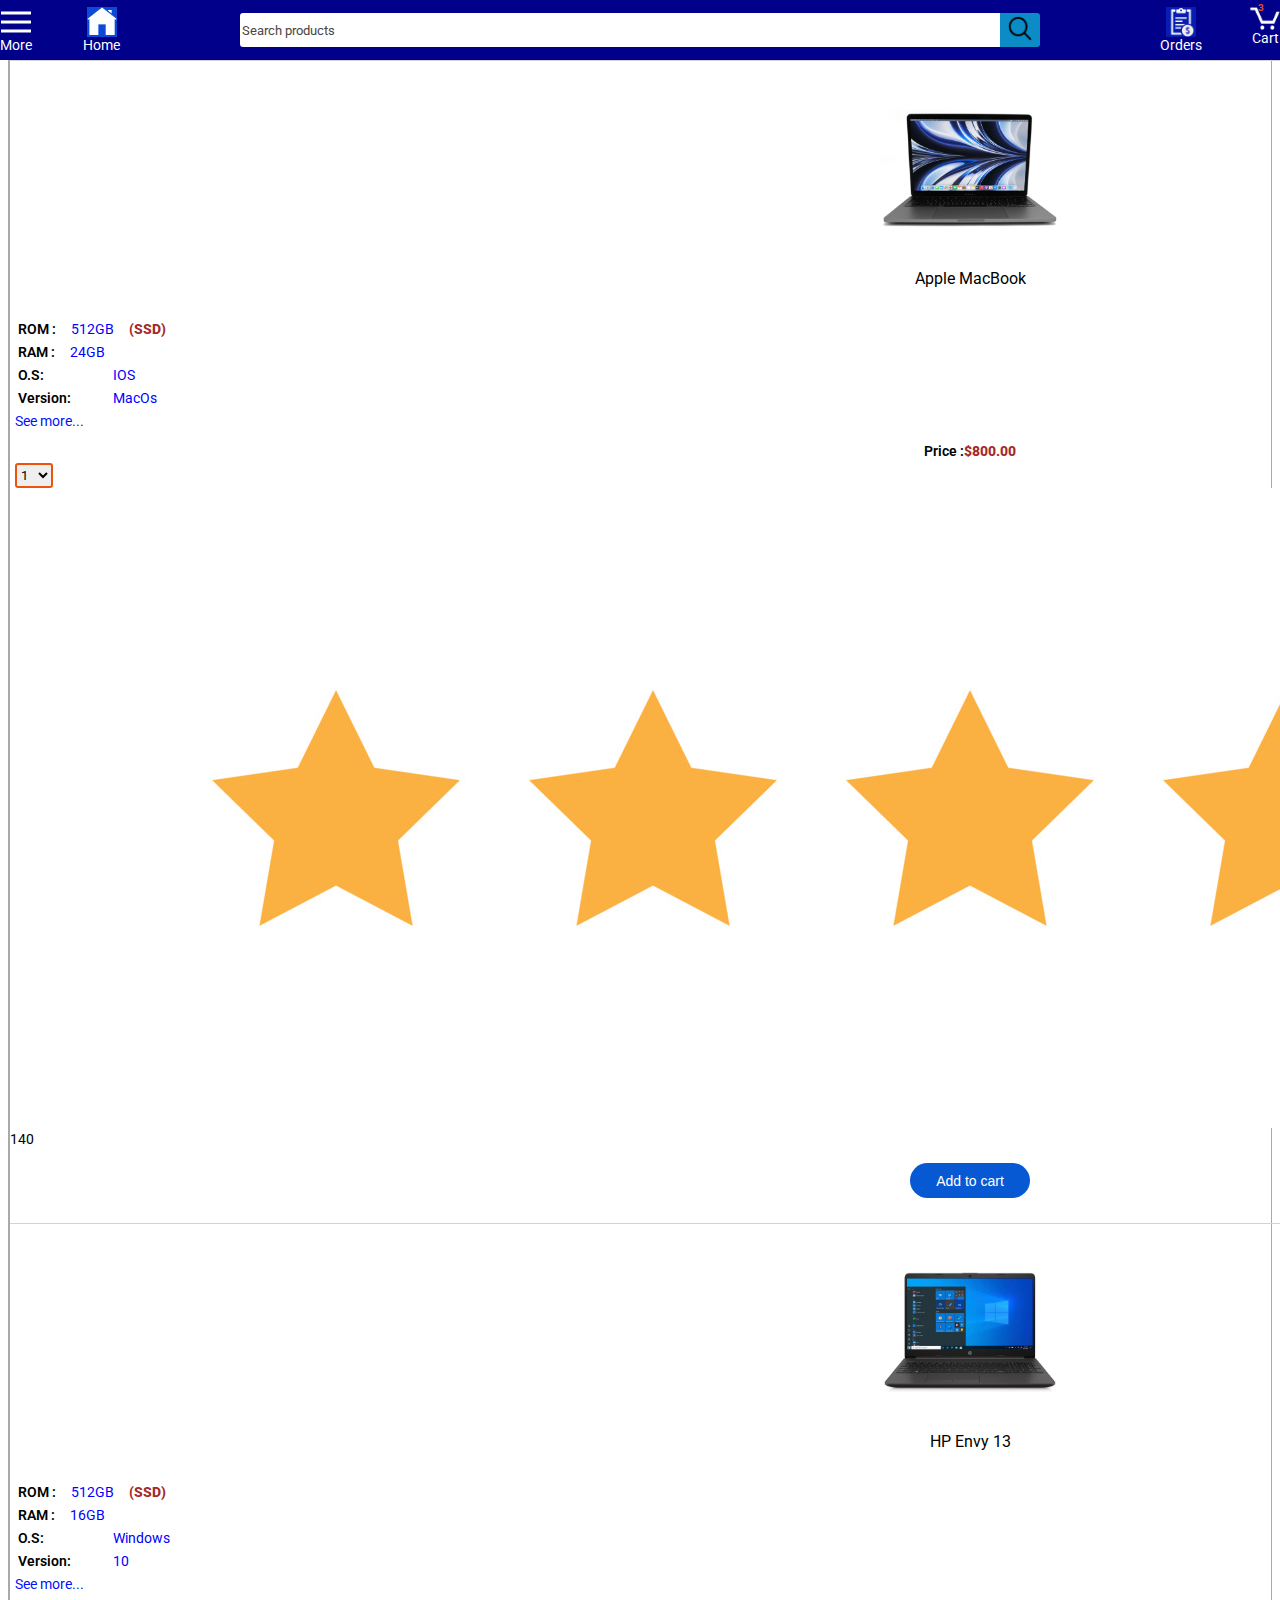
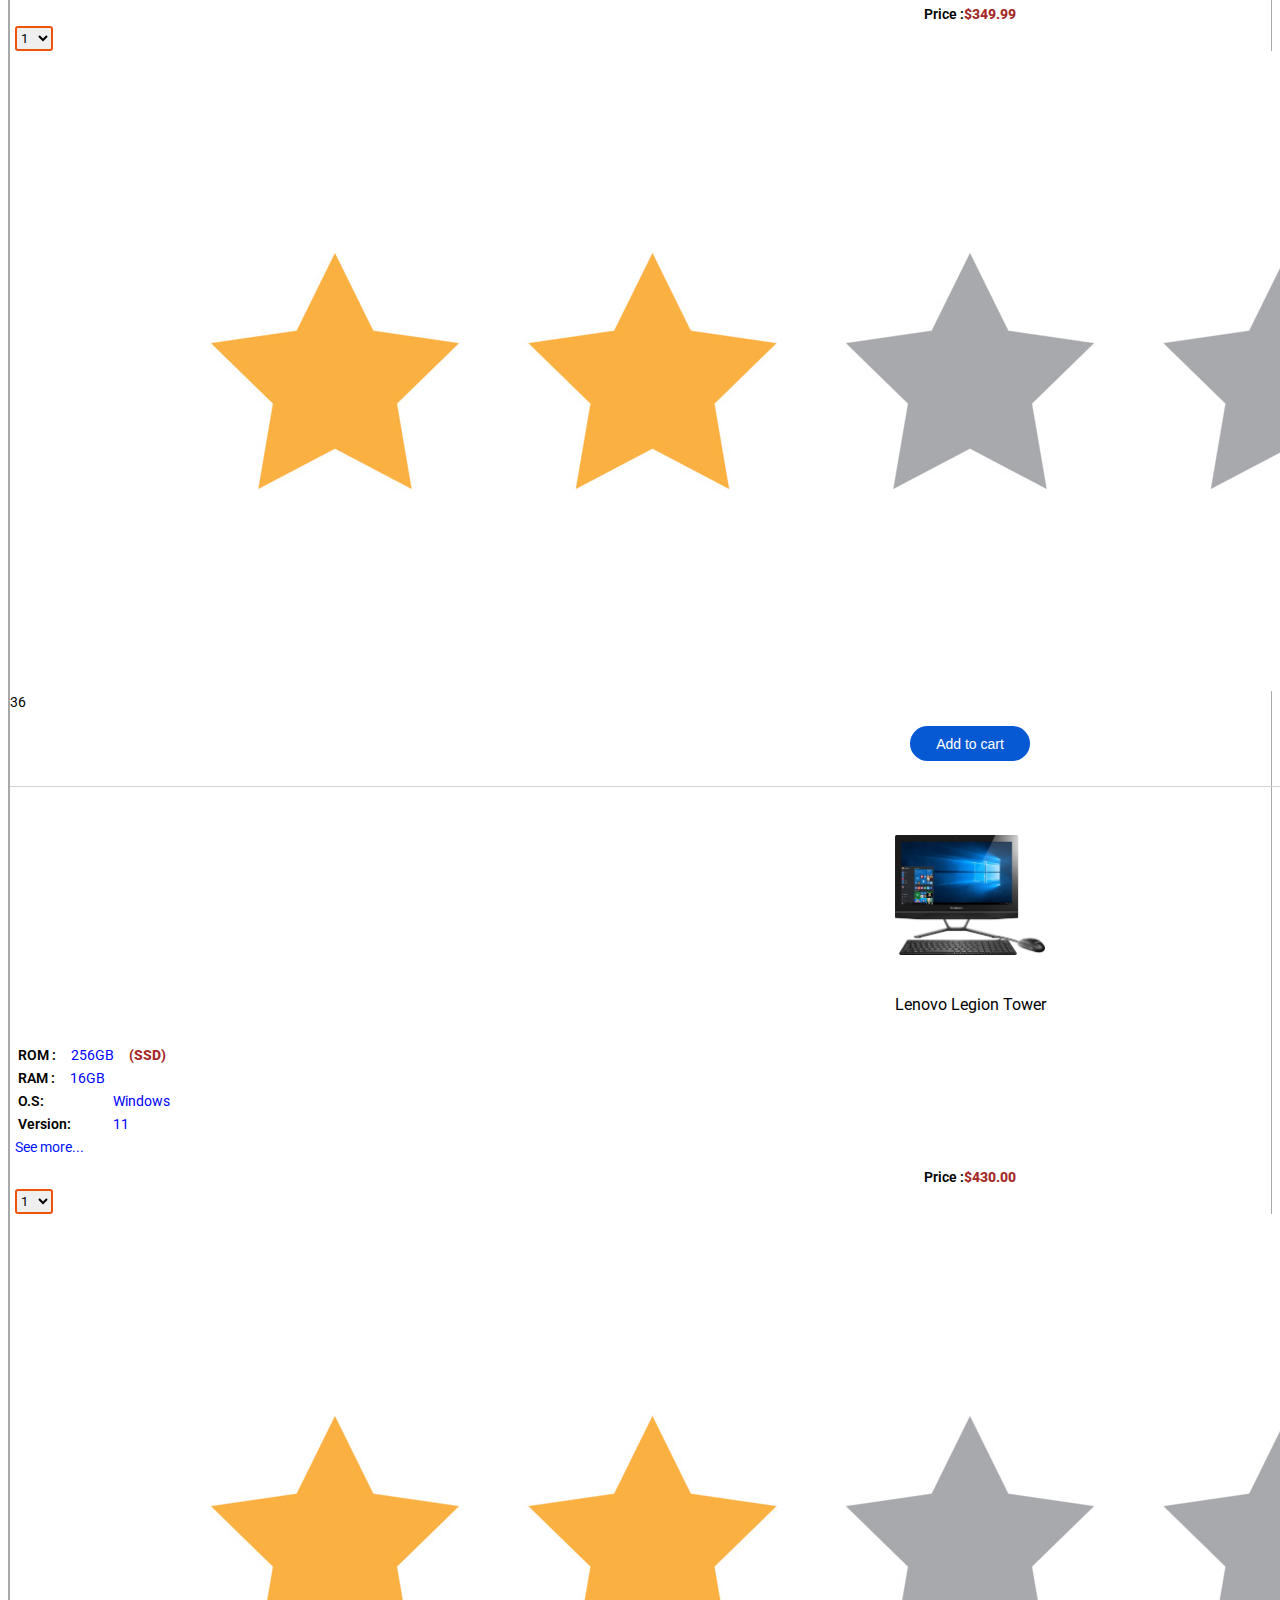
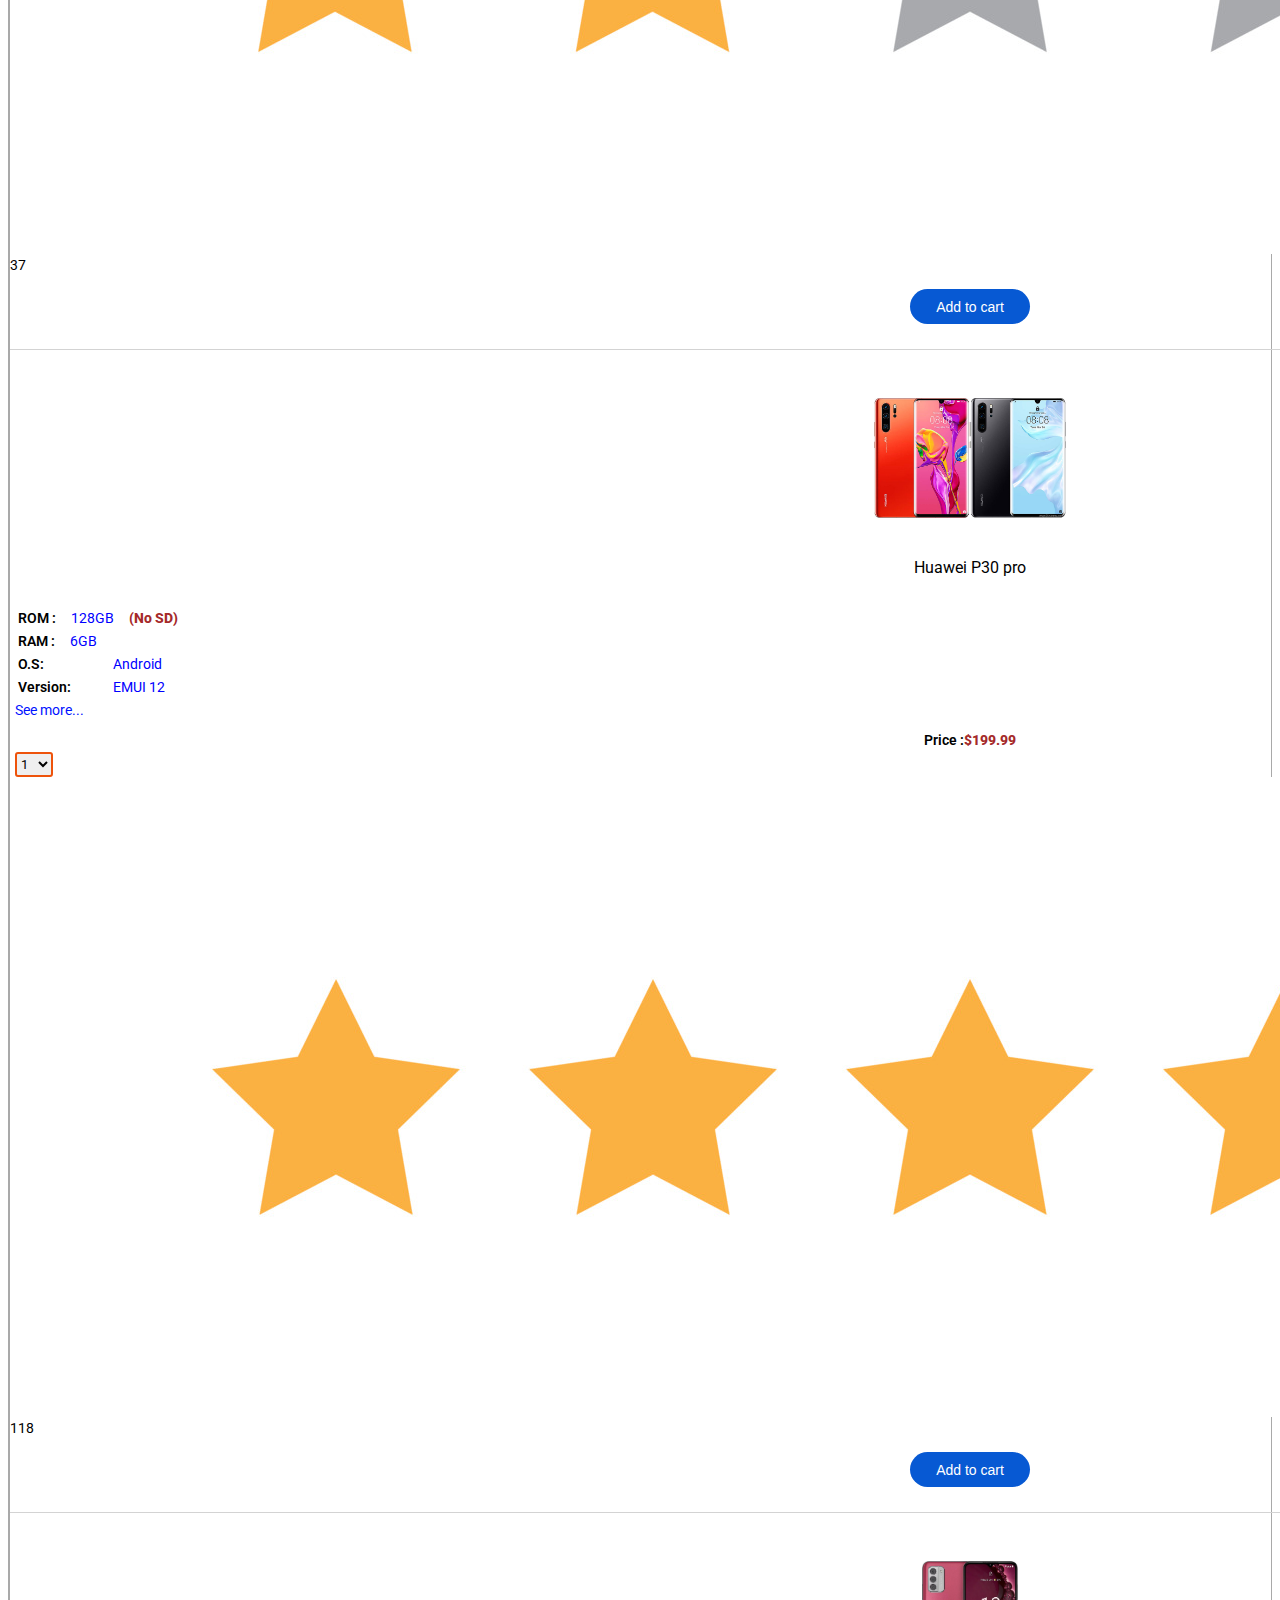
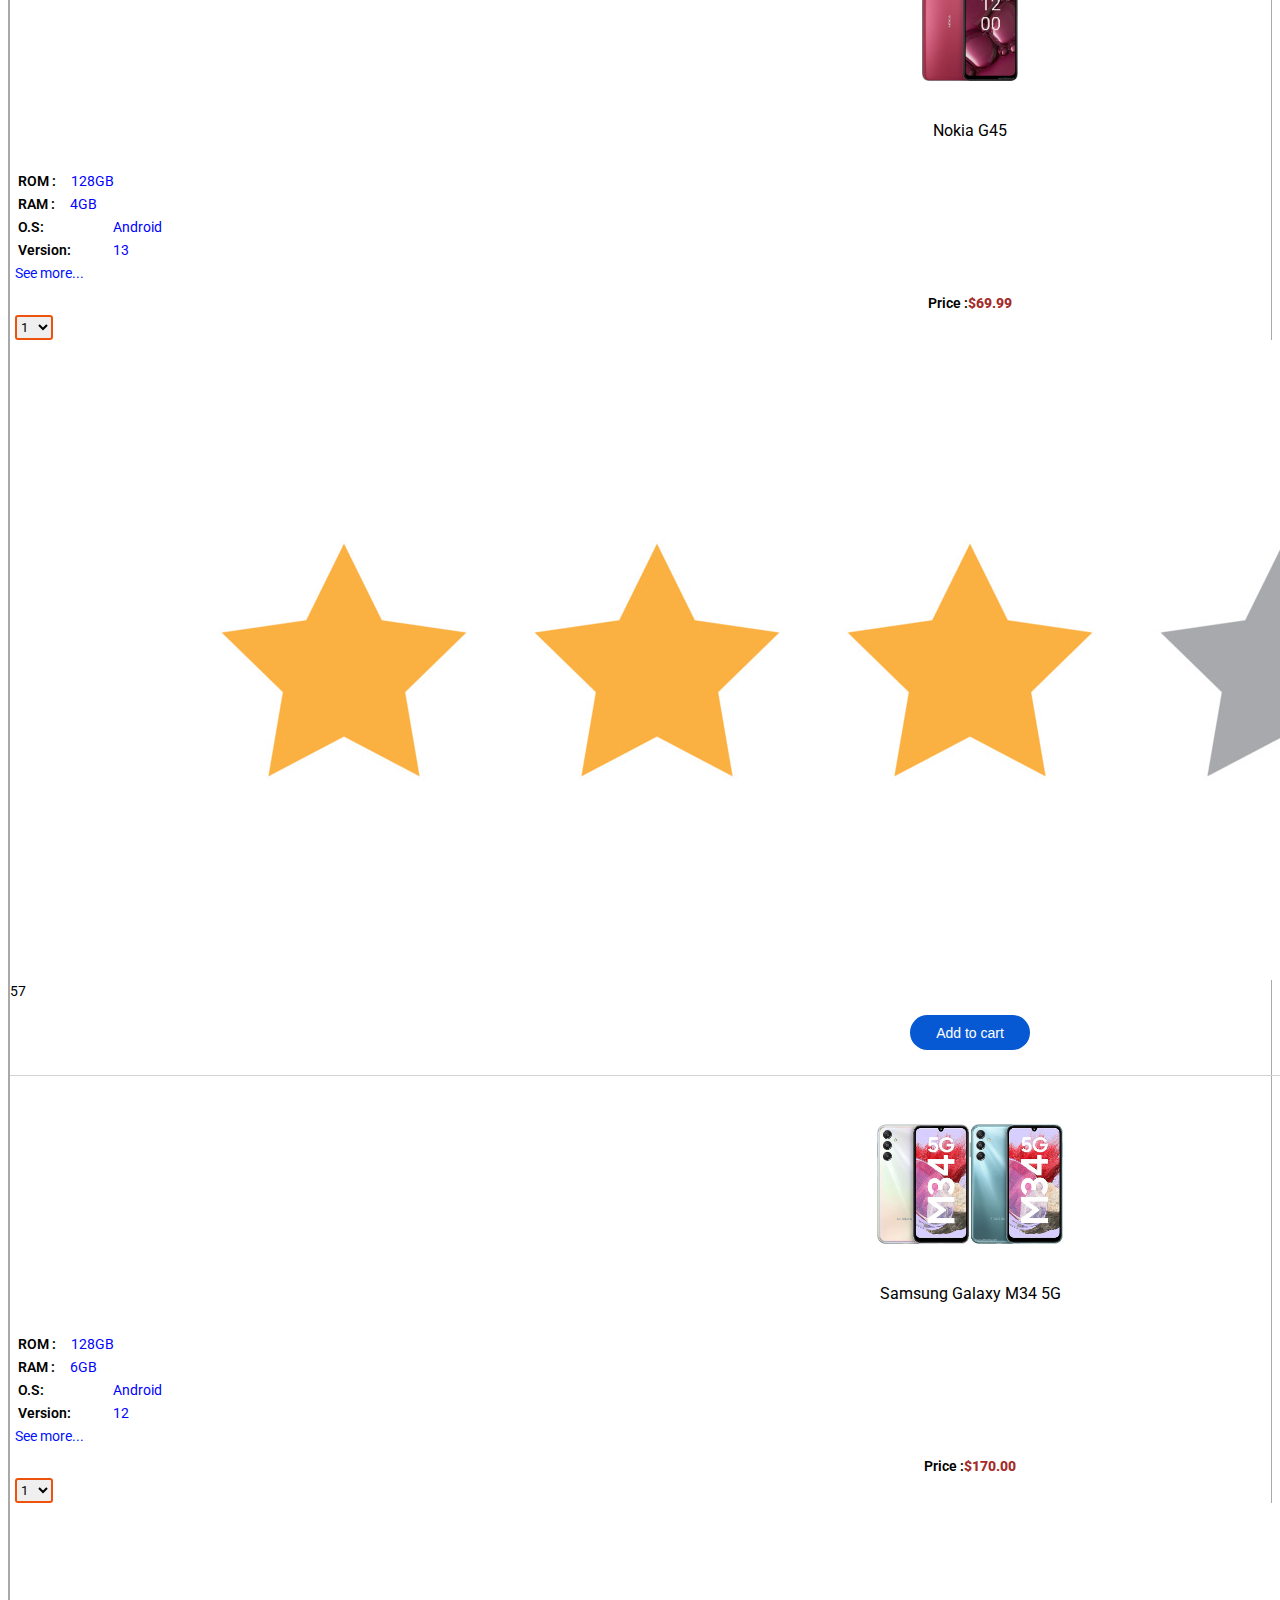
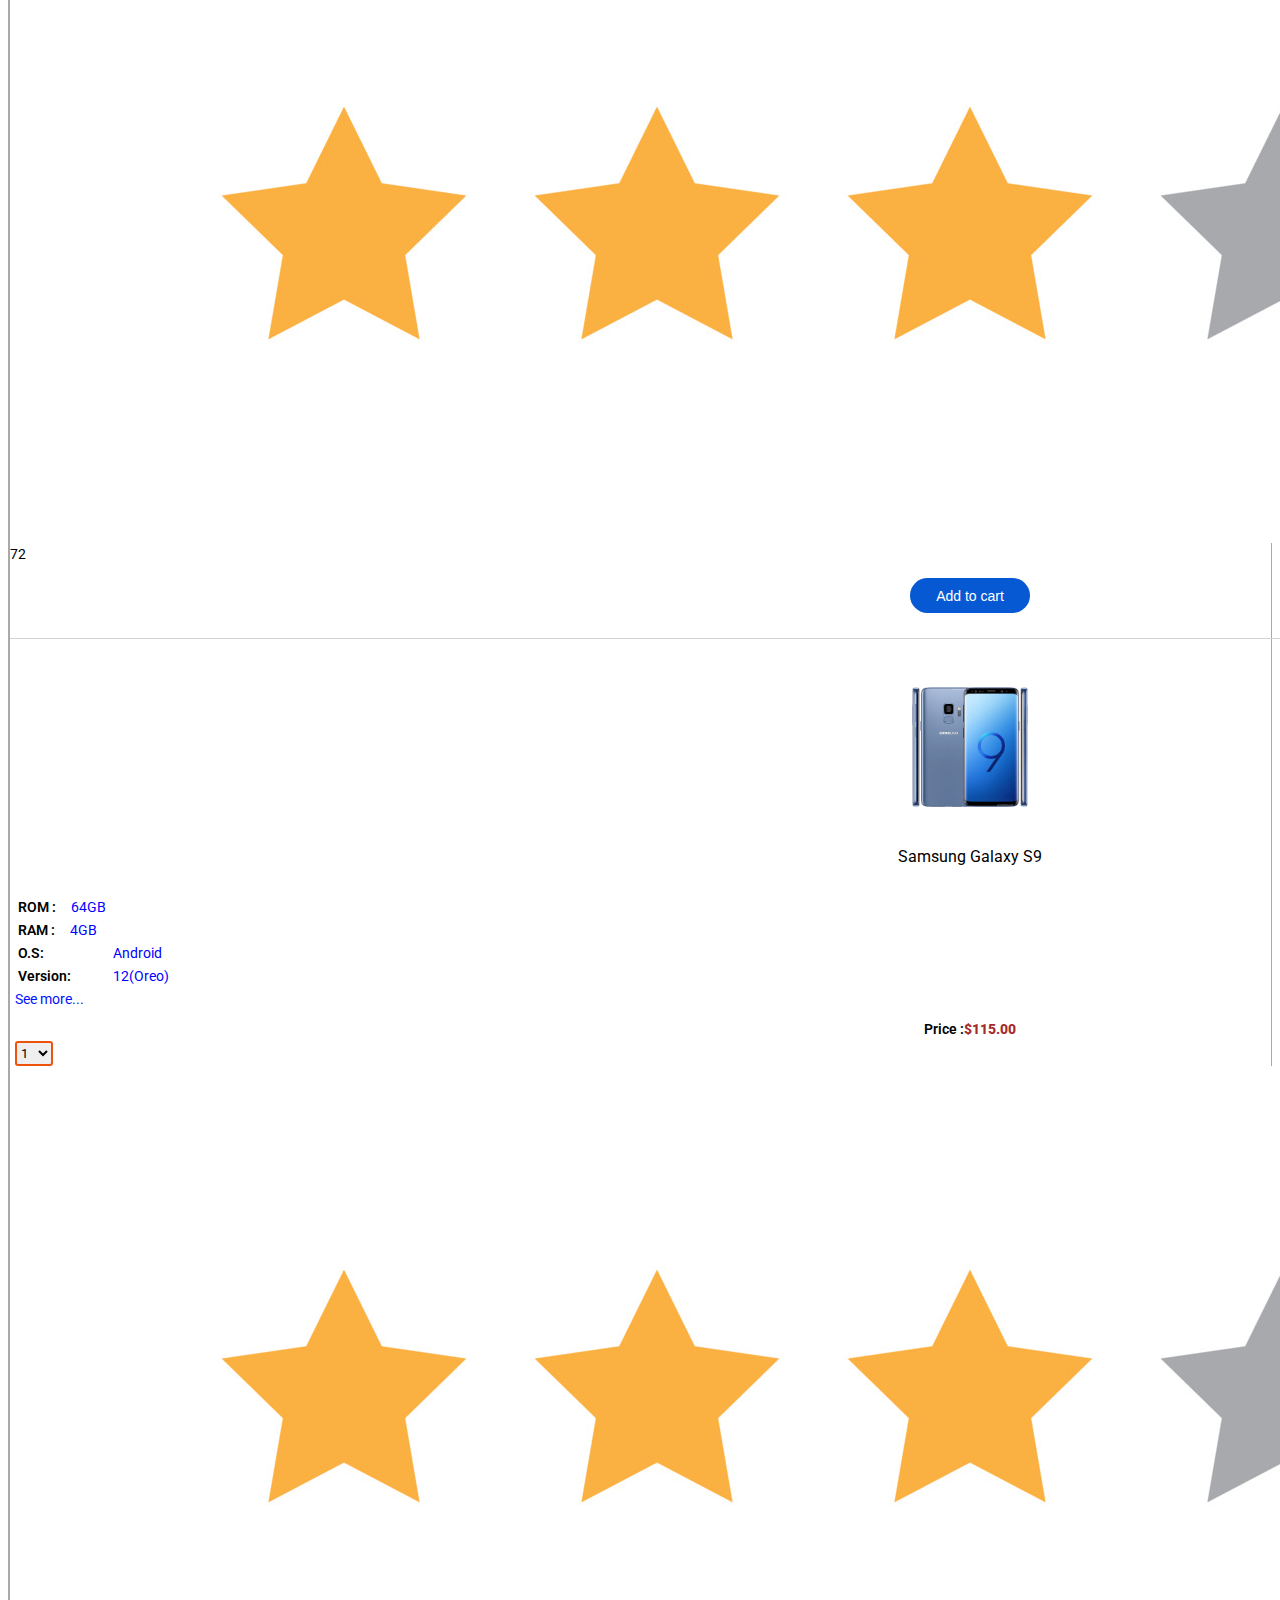
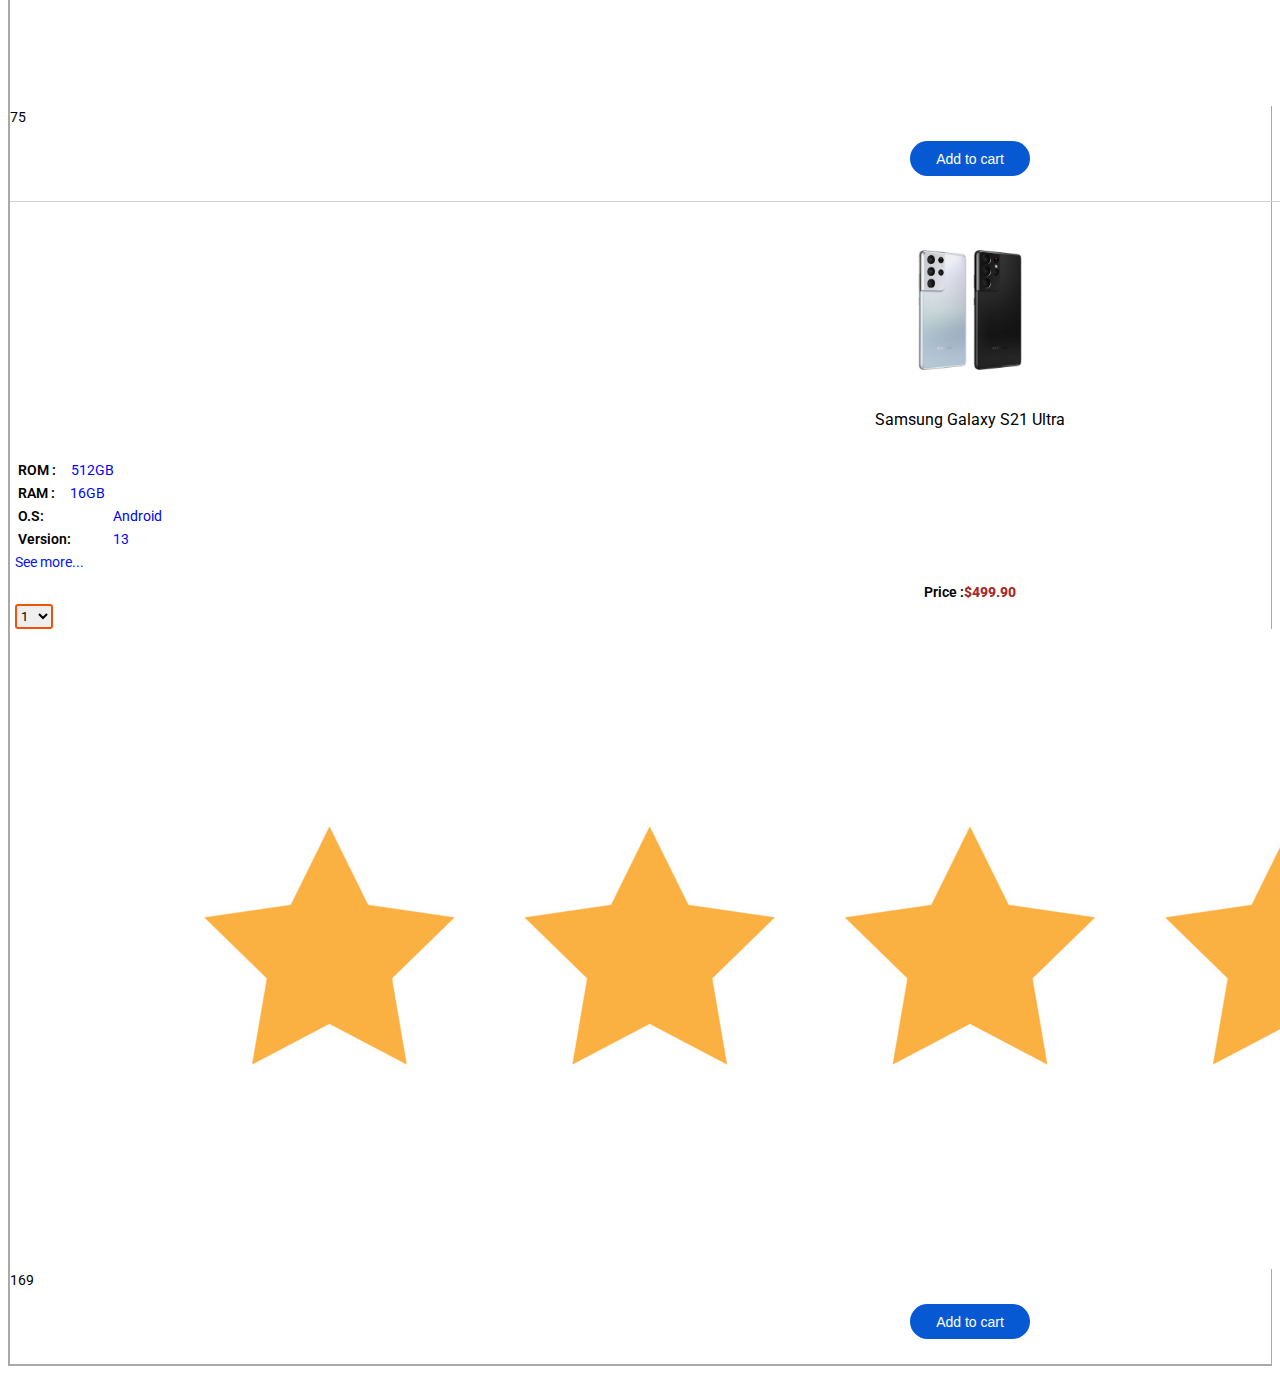
<file: index.html>
<!DOCTYPE html>
<html>
<head>
  <meta charset="UTF-8">
  <meta name="viewport"
  content="width=device-width,initial-scale = 1.0">
  
<title>Homepage</title>
 
<link rel="preconnect" href="https://fonts.googleapis.com">
<link rel="preconnect" href="https://fonts.gstatic.com" crossorigin>
<link href="https://fonts.googleapis.com/css2?family=Roboto:ital,wght@0,100;0,300;0,400;0,500;0,700;0,900;1,100;1,300;1,400;1,500;1,700;1,900&display=swap" rel="stylesheet">


<link rel="stylesheet" href="styles/homepage styles/products.css">
<link rel="stylesheet" href="styles/homepage styles/header.css">
<link rel="stylesheet" href="styles/homepage styles/animation-styles.css">
</head>
<body>
  
 
 <div class="header">

 
  <div class="left-side">

  <a  class ="js-anchor-menu"href="##">

  <div class="icon-container"> 
<img class="header-icon" src="images/header images/menu-icon.png">
  </div>
  <div>More</div>
   
 

</a>

  <a href="index.html">
    
   <div class="icon-container">
    <img class="header-icon" src="images/header images/home-icon.png">
  </div>
  <div>Home</div>
</a>
</div>


  <div class="middle">
    
      <input class="searchbar js-search-input" type="text" placeholder="Search products">
      <button class="search-button js-search-button">
        <img class="header-icon" src="images/header images/icon-search.png">
      </button>
    
     
  
  </div>

  <div class="right-side">
    
      <a href="orders.html">
    <div class="icon-container">
      <img class="header-icon" src="images/header images/orders-icon.png">
    </div>
    <div>Orders</div>
  </a>
  
  




<a href="check-out.html">
    <div class="cart-quantity">
      <span class="js-cart-quantity"></span>
    </div>
    <div class="icon-container">
      <img class="header-icon" src="images/header images/cart-icon.png">
    </div>
    <div>Cart</div>
  </a>
    

  </div>

 </div>
 

 <div class="drop-down-menu">
  
  </div>
   

  <div class="categories-drop-down">

    </div>

    <div class="about-us-drop-down">

      </div>

    
    <div class="message-us-drop-down">

    </div>

     

   <div class="products-grid-container js-product-container">

      

   </div>

  
   
 
<script type="module" src="scripts/homepage.js"></script>



</body>

</html>
</file>
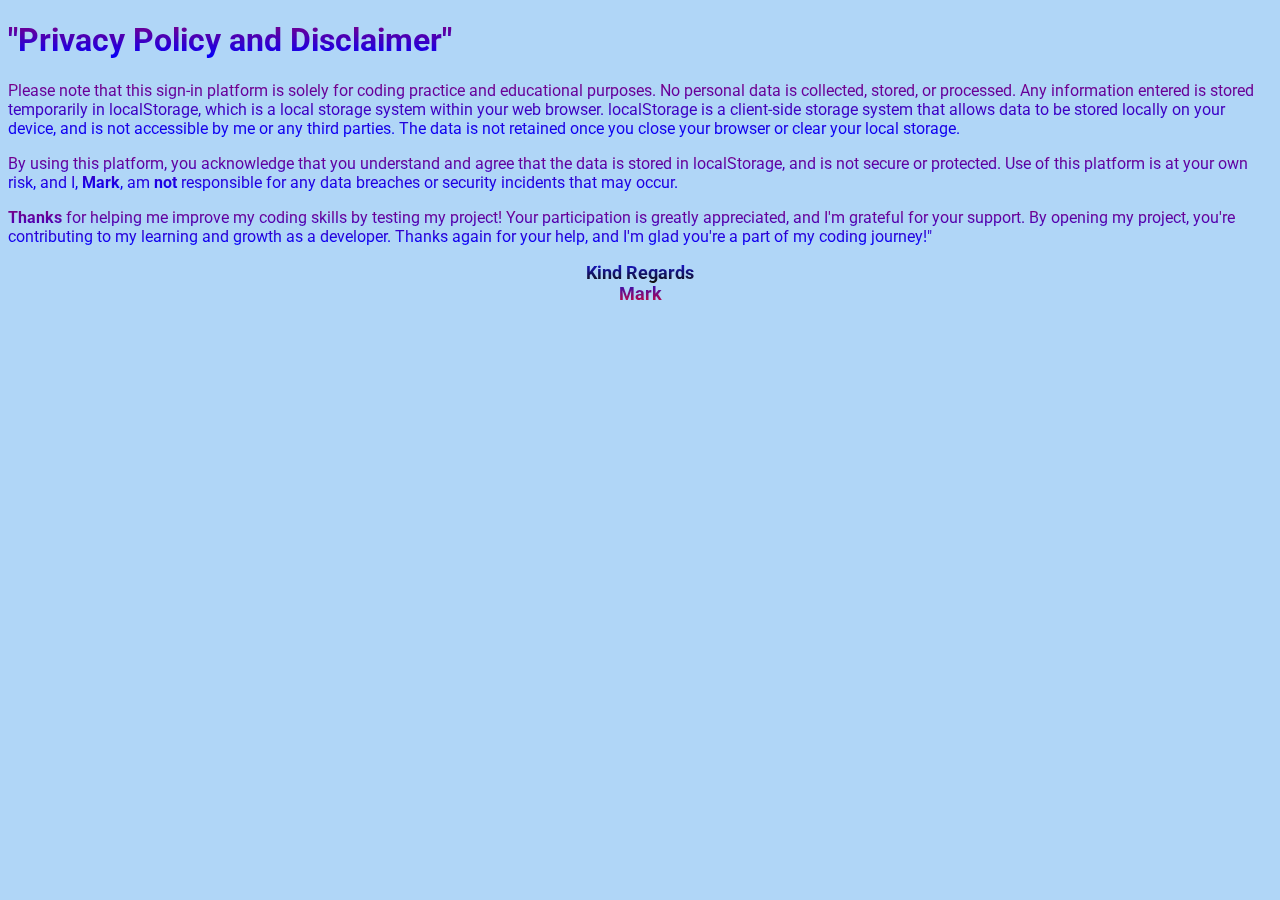
<file: disclaimer.html>
<!DOCTYPE html>
<html>
<head>
  <meta charset="UTF-8">
  <meta name="viewport"
  content="width=device-width,initial-scale = 1.0">
  
<title>Homepage</title>
 
<link rel="preconnect" href="https://fonts.googleapis.com">
<link rel="preconnect" href="https://fonts.gstatic.com" crossorigin>
<link href="https://fonts.googleapis.com/css2?family=Roboto:ital,wght@0,100;0,300;0,400;0,500;0,700;0,900;1,100;1,300;1,400;1,500;1,700;1,900&display=swap" rel="stylesheet">

<style>

    body{
        font-family: roboto;
        background-color: rgb(176, 214, 247);
     
    }

    body div{
        display: flex;
        justify-content: center;
        font-weight: bolder;
        font-size: 16px;
        flex-direction: column;
        align-items: center;
    }
    h1{
        background:linear-gradient(purple,blue);
        -webkit-background-clip: text;
        -webkit-text-fill-color: transparent;
    }
    p{
        background:linear-gradient(purple,blue);
        -webkit-background-clip: text;
        -webkit-text-fill-color: transparent;
    }

    .regards{
        background:linear-gradient(rgb(24, 21, 226),rgb(17, 17, 5));
        -webkit-background-clip: text;
        -webkit-text-fill-color: transparent;
        font-size: 18px;
        font-weight: bold;
    }
    .name{
        background:linear-gradient(rgb(35, 17, 192),rgb(207, 5, 56));
        -webkit-background-clip: text;
        -webkit-text-fill-color: transparent;
    font-size: 18px;
    font-weight: bold;
    }
    
   
</style>
 </head>
<body>
  
 <h1>"Privacy Policy and Disclaimer"</h1>

 <p>
    Please note that this sign-in platform is solely for coding practice and educational purposes. No personal data is collected, stored, or processed. Any information entered is stored temporarily in localStorage, which is a local storage system within your web browser. localStorage is a client-side storage system that allows data to be stored locally on your device, and is not accessible by me or any third parties. The data is not retained once you close your browser or clear your local storage. 
    <p>
    By using this platform, you acknowledge that you understand and agree that the data is stored in localStorage, and is not secure or protected. Use of this platform is at your own risk, and I, <b>Mark</b>, am <b>not</b> responsible for any data breaches or security incidents that may occur. </p>
</p>
    <p>
    <b>Thanks</b> for helping me improve my coding skills by testing my project! Your participation is greatly appreciated, and I'm grateful for your support. By opening my project, you're contributing to my learning and growth as a developer. Thanks again for your help, and I'm glad you're a part of my coding journey!"
</p>
    
   <div>
    <span class="regards">Kind Regards</span>
    <span class="name">Mark</Span>
    </div>

</body>

</html>
</file>
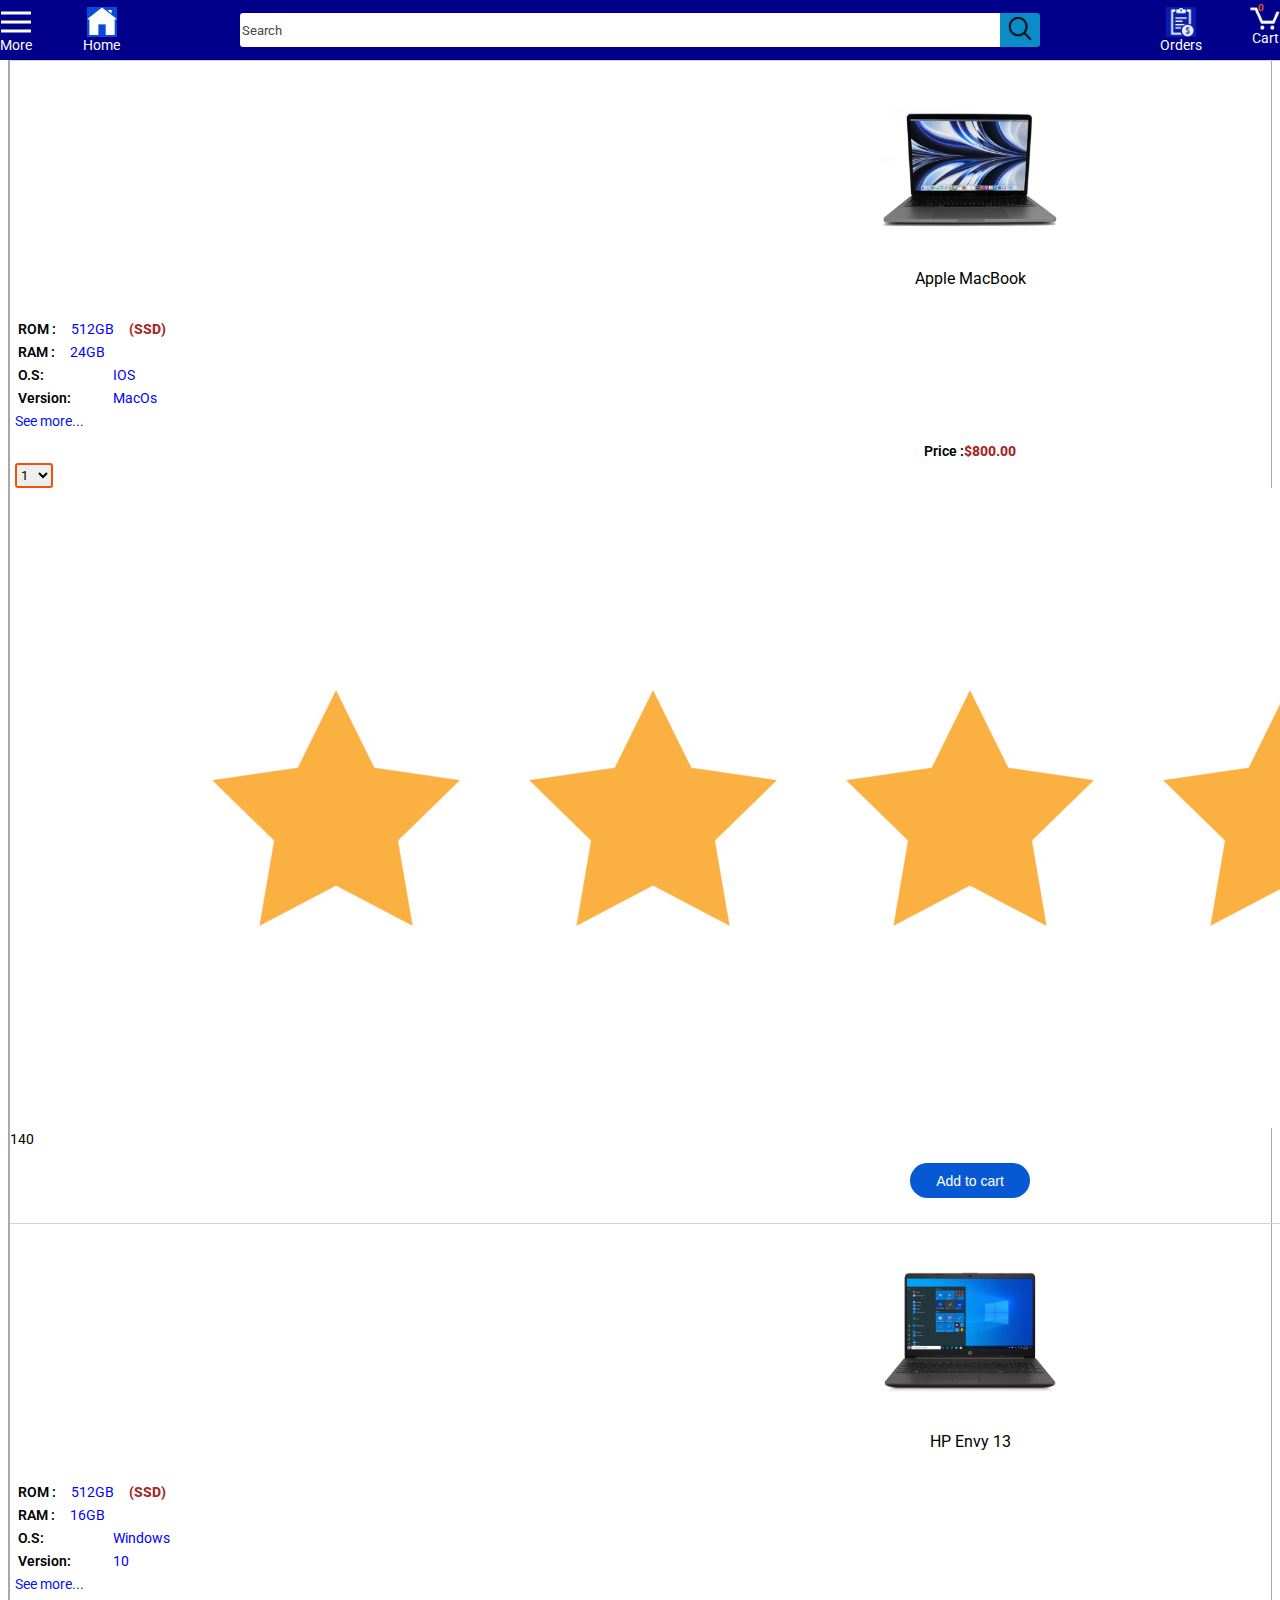
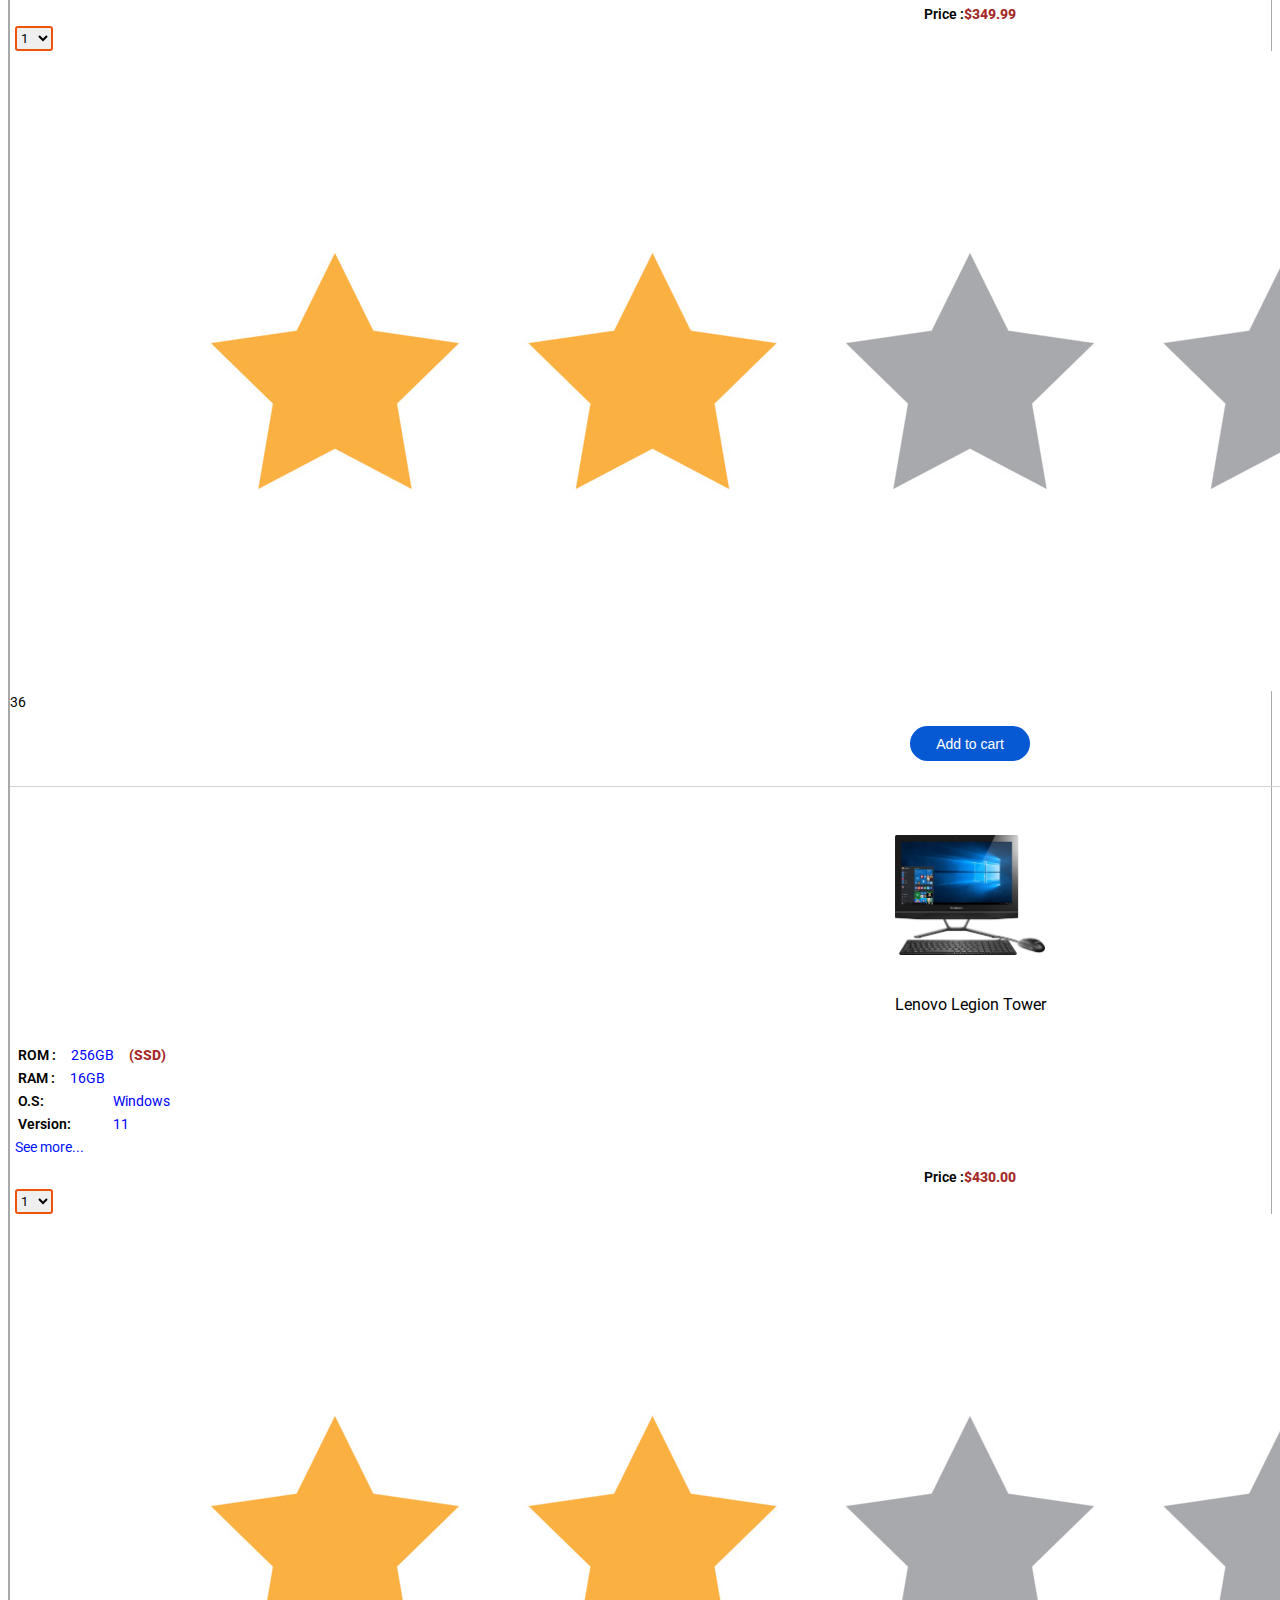
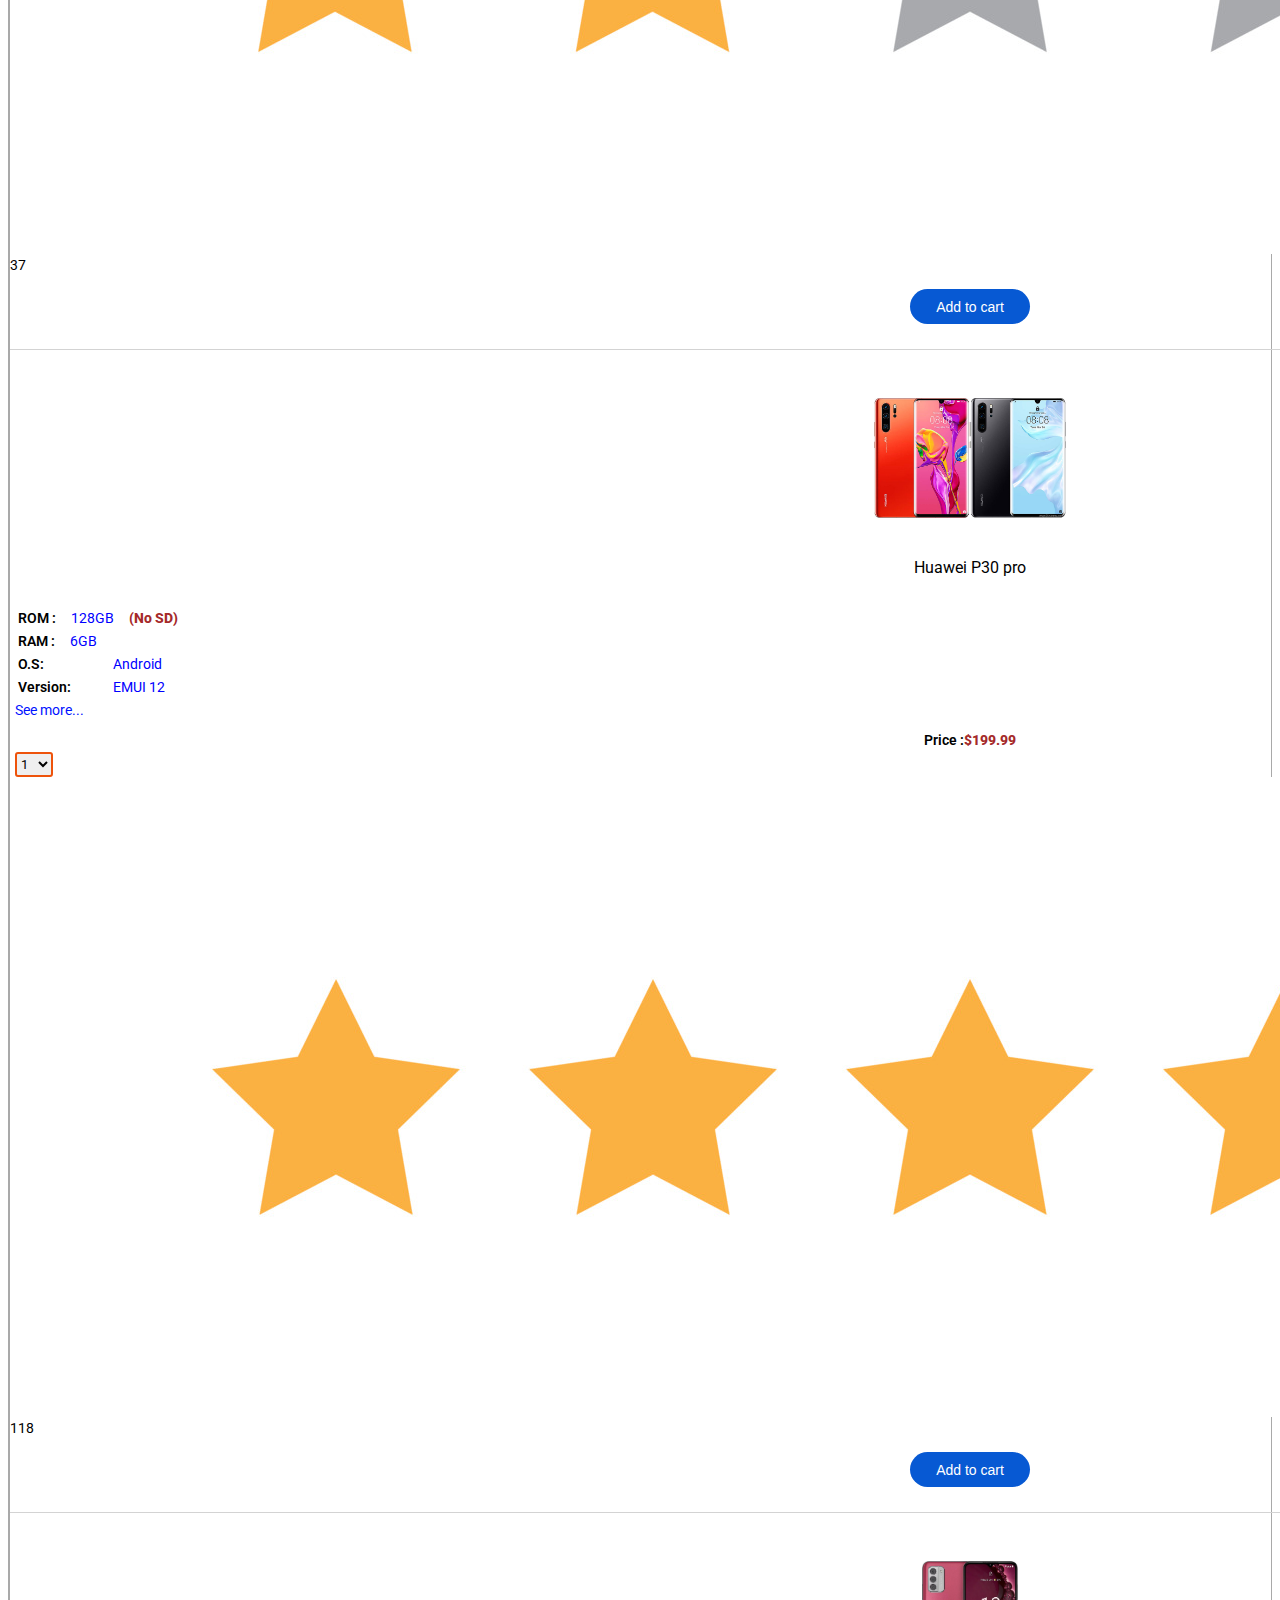
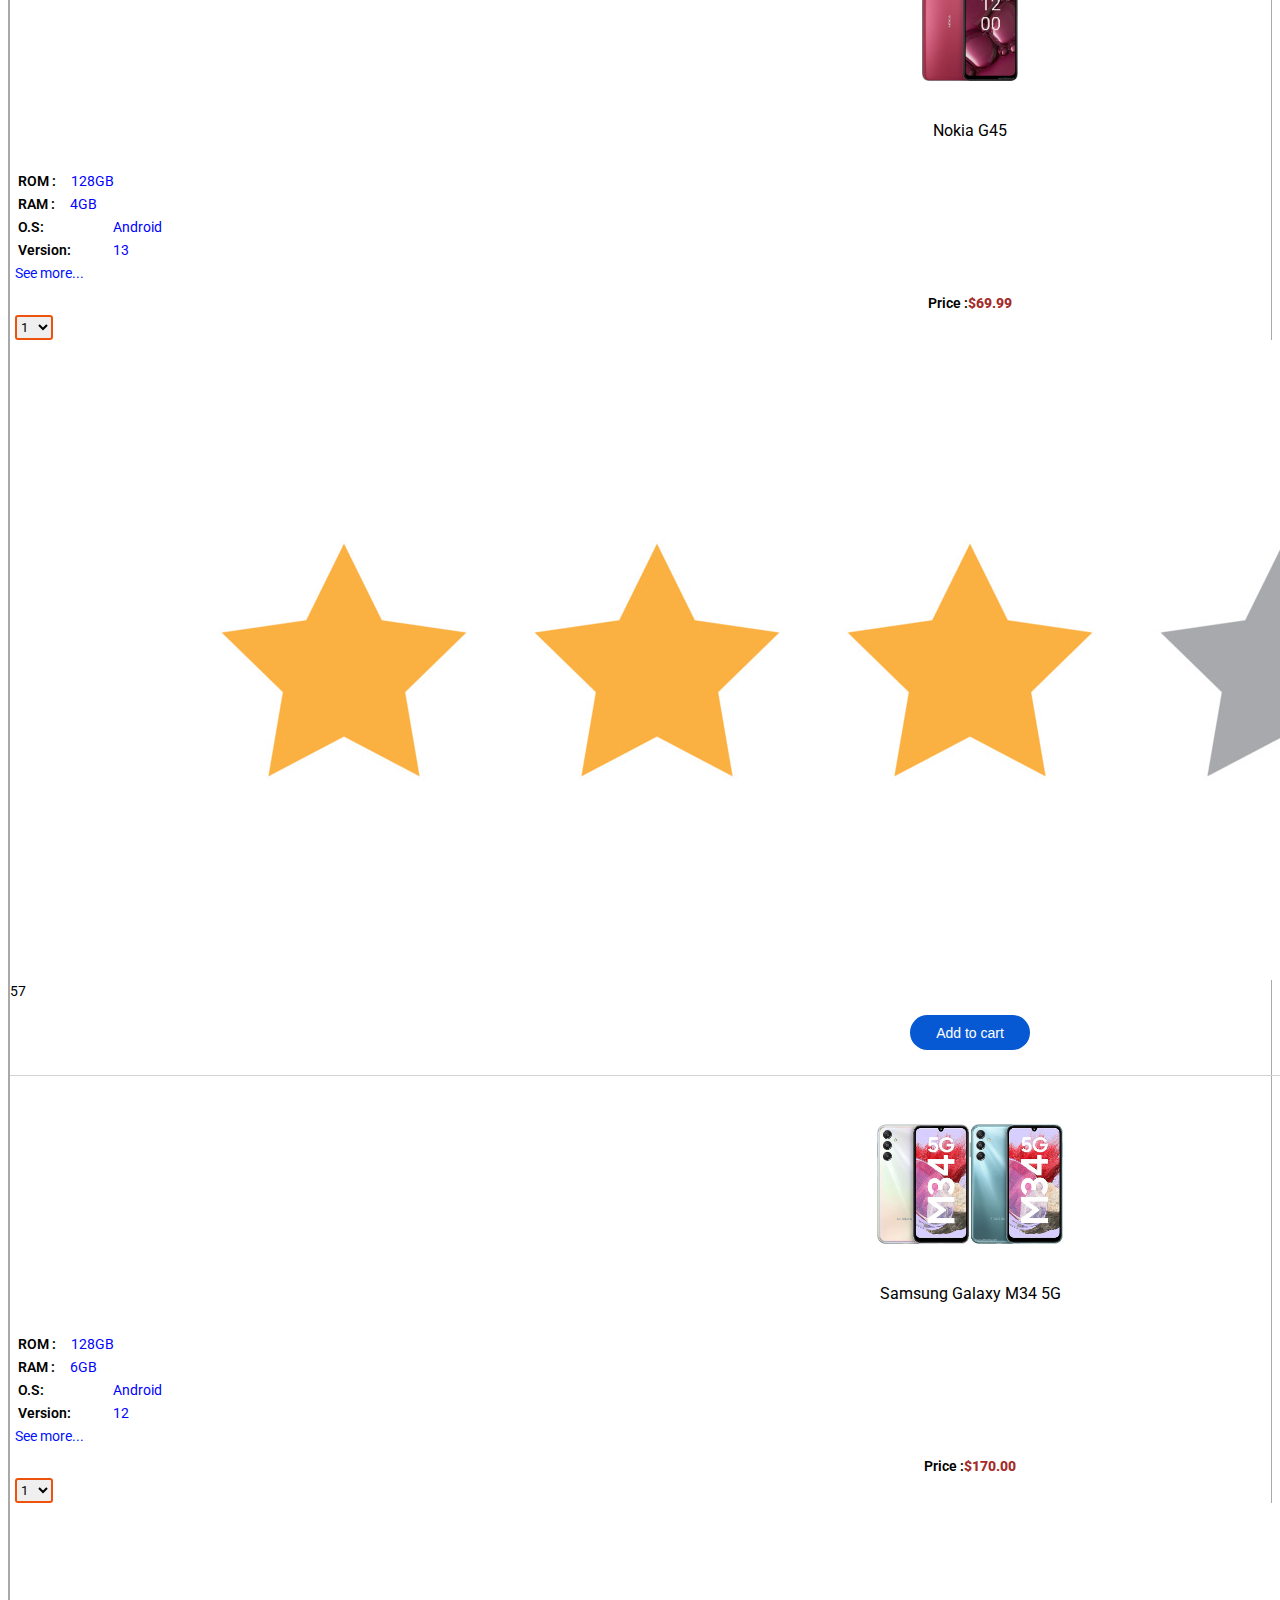
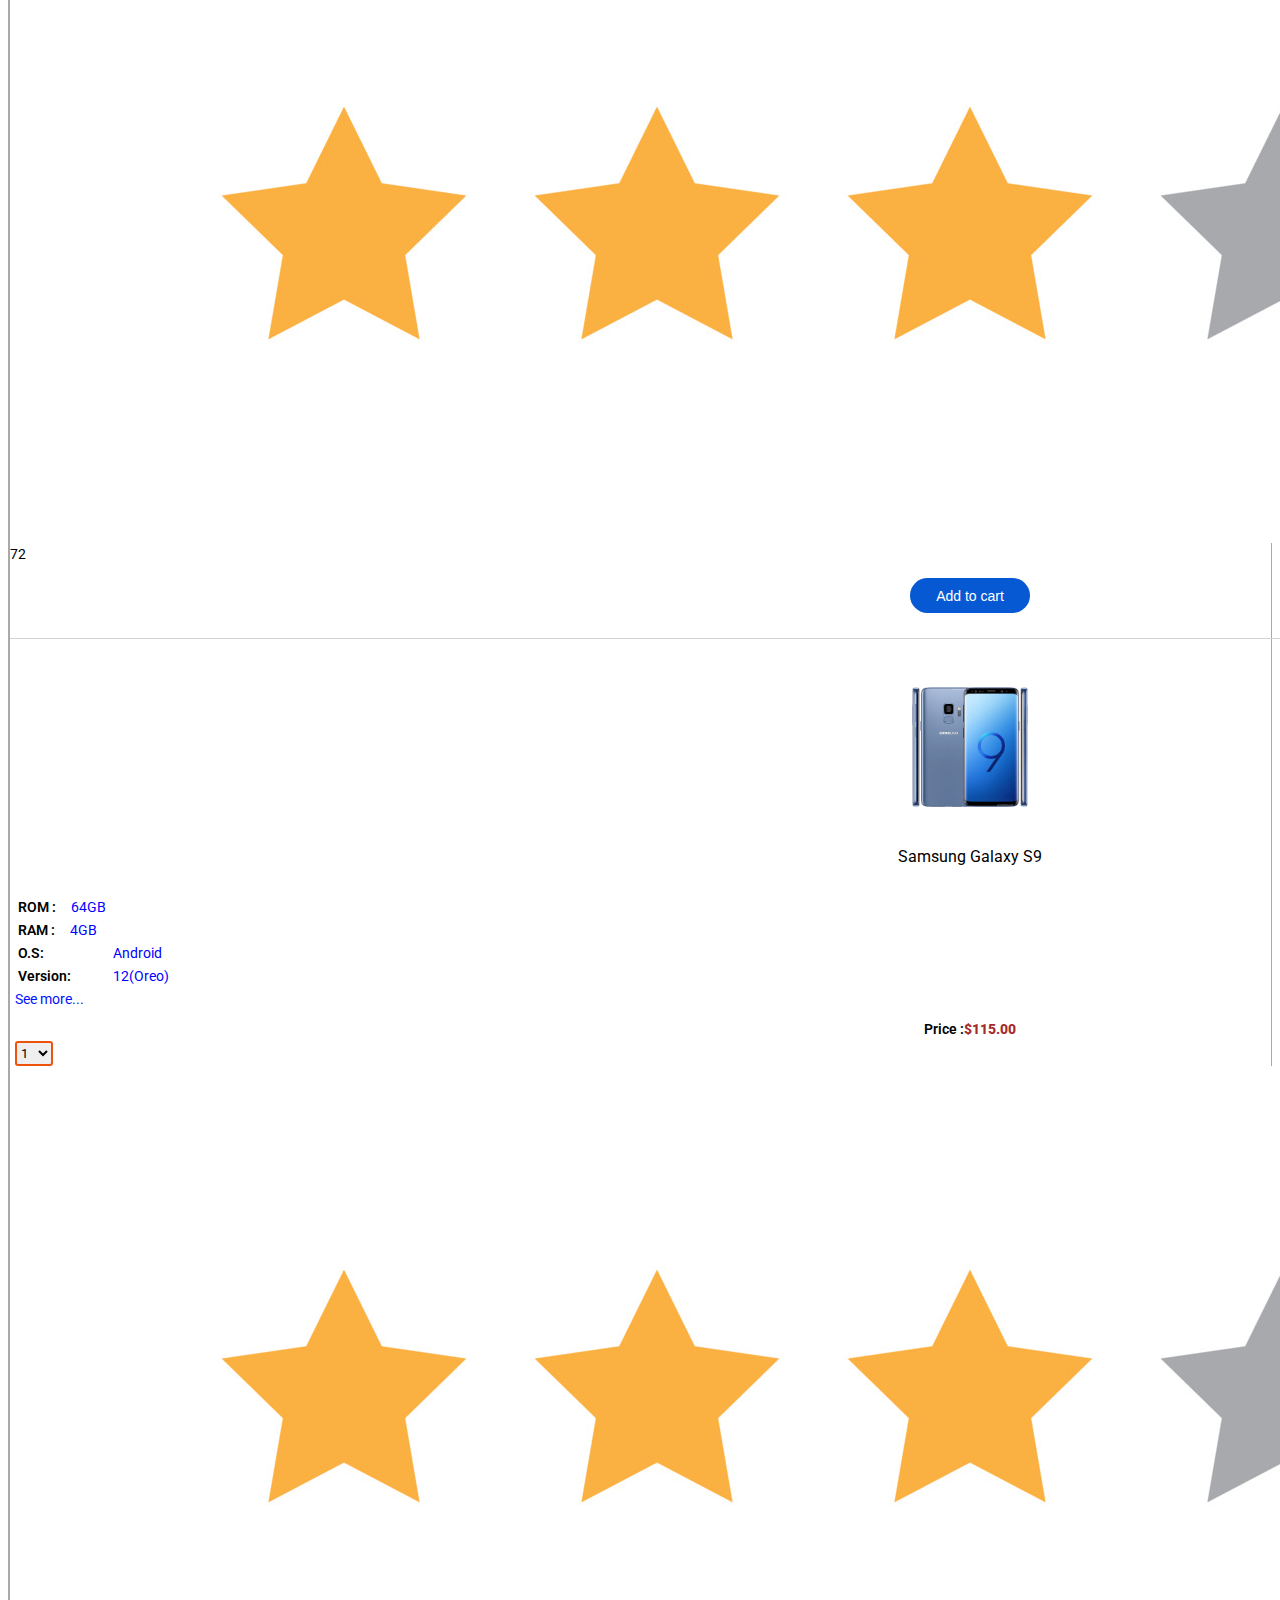
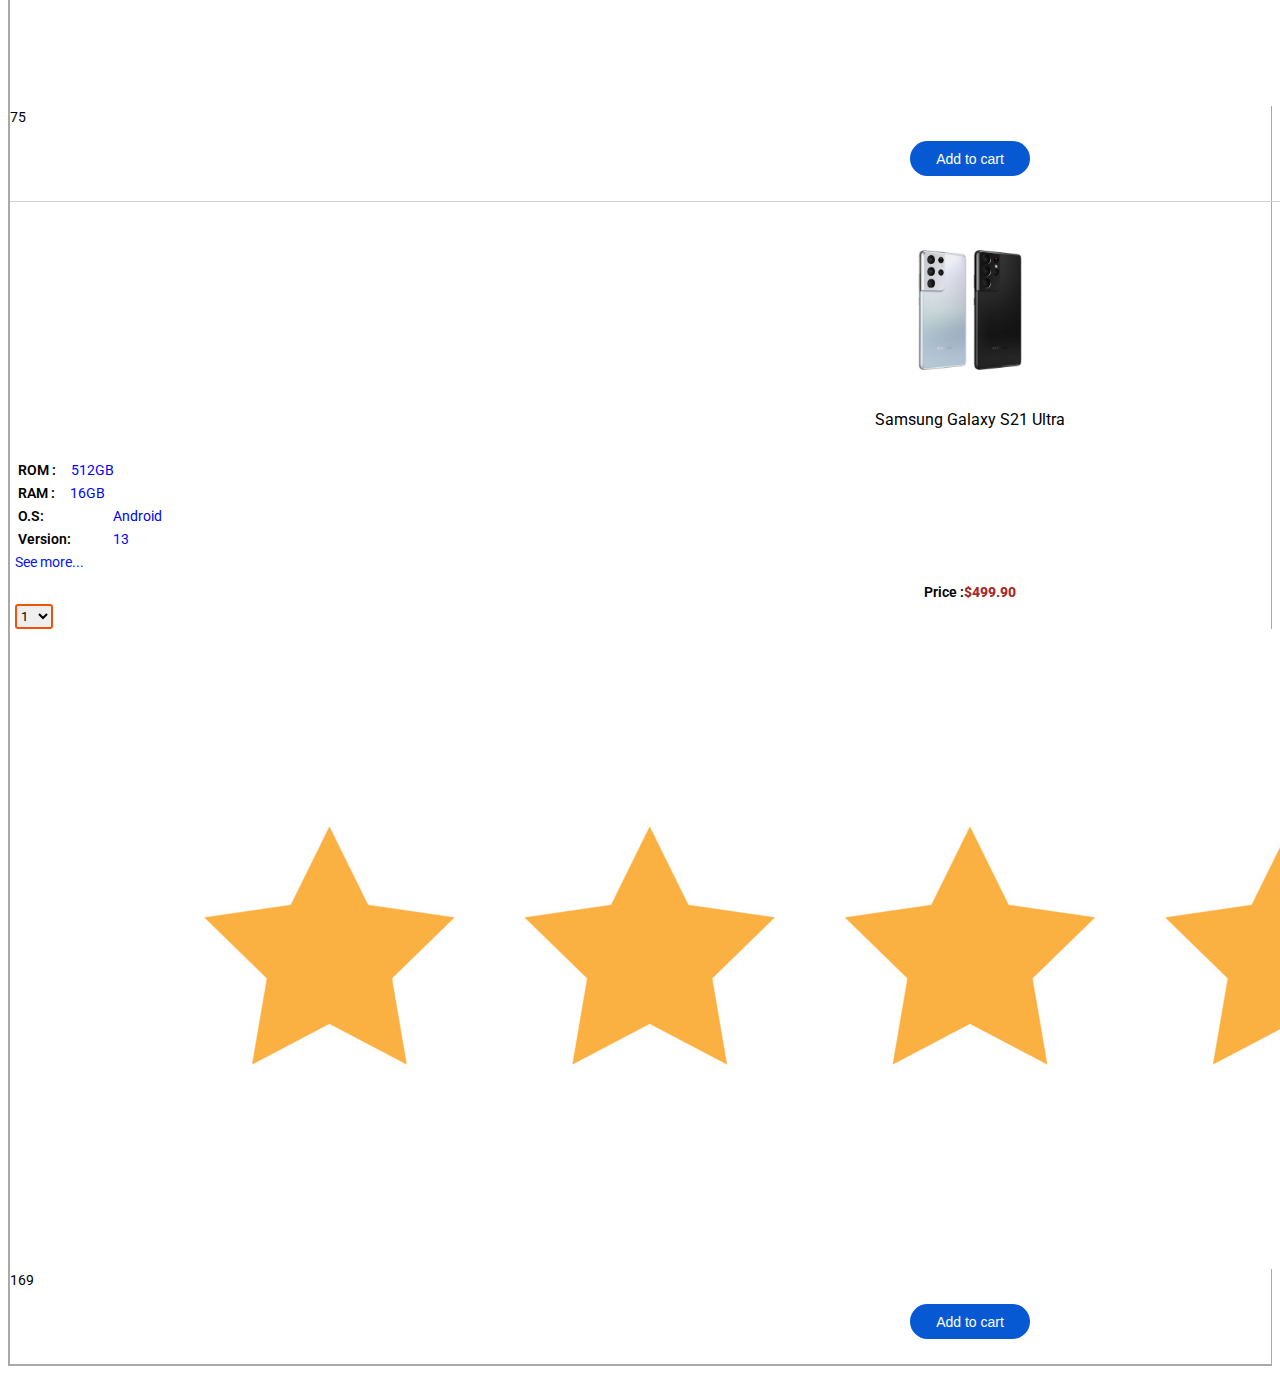
<file: homepage.html>
<!DOCTYPE html>
<html>
<head>
<title>Homepage</title>
 
<link rel="preconnect" href="https://fonts.googleapis.com">
<link rel="preconnect" href="https://fonts.gstatic.com" crossorigin>
<link href="https://fonts.googleapis.com/css2?family=Roboto:ital,wght@0,100;0,300;0,400;0,500;0,700;0,900;1,100;1,300;1,400;1,500;1,700;1,900&display=swap" rel="stylesheet">


<link rel="stylesheet" href="styles/homepage styles/products.css">
<link rel="stylesheet" href="styles/homepage styles/header.css">
</head>
<body>
  
 
 <div class="header">


  <div class="left-side">

  <a  class ="js-anchor-menu"href="#######">

  <div class="icon-container"> 
<img class="header-icon" src="images/header images/menu-icon.png">
  </div>
  <div>More</div>
   
 

</a>

  <a href="homepage.html">
    
   <div class="icon-container">
    <img class="header-icon" src="images/header images/home-icon.png">
  </div>
  <div>Home</div>
</a>
</div>


  <div class="middle">
    
      <input class="searchbar" type="text" placeholder="Search">
      <button class="search-button">
        <img class="header-icon" src="images/header images/icon-search.png">
      </button>
    
     
  
  </div>

  <div class="right-side">
    
      <a href="orders.html">
    <div class="icon-container">
      <img class="header-icon" src="images/header images/orders-icon.png">
    </div>
    <div>Orders</div>
  </a>
  
  




<a href="check-out.html">
    <div class="cart-quantity js-cart-quantity">
      0
    </div>
    <div class="icon-container">
      <img class="header-icon" src="images/header images/cart-icon.png">
    </div>
    <div>Cart</div>
  </a>
    

  </div>

 </div>
 

 <div class="drop-down-menu">
  
  </div>
   

  <div class="categories-drop-down">

    </div>

    <div class="about-us-drop-down">

      </div>

    
    <div class="message-us-drop-down">

    </div>

     

   <div class="products-grid-container js-product-container">

      

   </div>

  
   
 
<script type="module" src="scripts/homepage.js"></script>



</body>

</html>
</file>
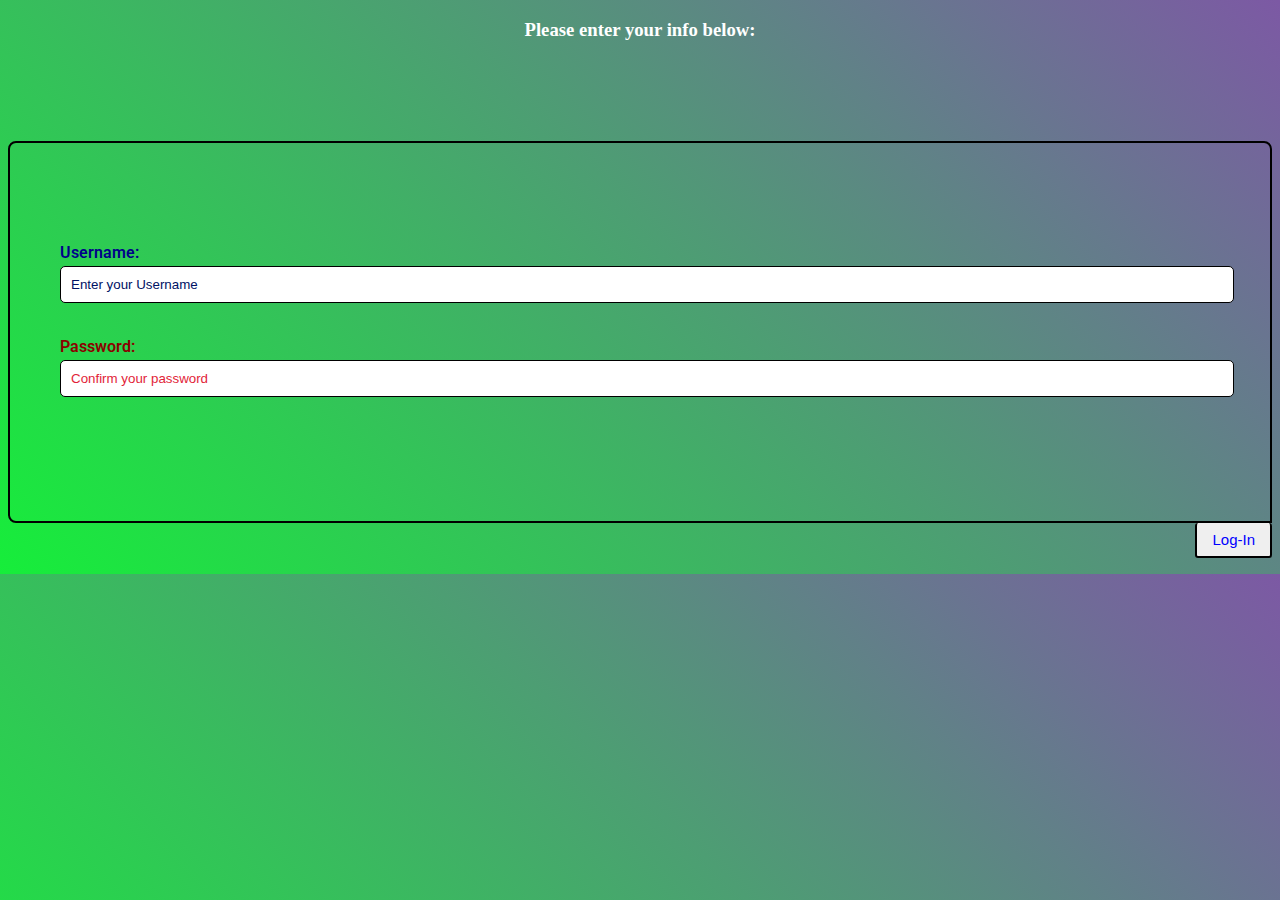
<file: logIn.html>
<!DOCTYPE html>
<html>
<head>

    <meta charset="UTF-8">
  <meta name="viewport"
  content="width=device-width,initial-scale = 1.0">
  
<title>Log In</title>

 
<link rel="preconnect" href="https://fonts.googleapis.com">
<link rel="preconnect" href="https://fonts.gstatic.com" crossorigin>
<link href="https://fonts.googleapis.com/css2?family=Roboto:ital,wght@0,100;0,300;0,400;0,500;0,700;0,900;1,100;1,300;1,400;1,500;1,700;1,900&display=swap" rel="stylesheet">

<link rel="stylesheet" href="styles/signIn styles/login.css ">

</head>

<body>

    <h3 class="enter-info">Please enter your info below:</h3>
     <div class = "main">

        <div class="username">
            <div class="username-text">
                Username:
            </div>
            
                <input class="username-input js-username-input" type="text" placeholder="Enter your Username">
          
        </div>

        <div class="password"> 
            <div class="password-text">
                Password:
            </div>
             
                <input class="password-input js-password-input" type="password" placeholder="Confirm your password">
            
        </div>
        <span class="caution-span js-caution-span">
        </span>
    </div>
        <div class="log-in-container">
            <button class="log-in-button js-log-in-button">Log-In</button>
        </div>
   
    
   <script src ="scripts/logIn.js"  type="module">

  </script>

</body>

</html>
</file>
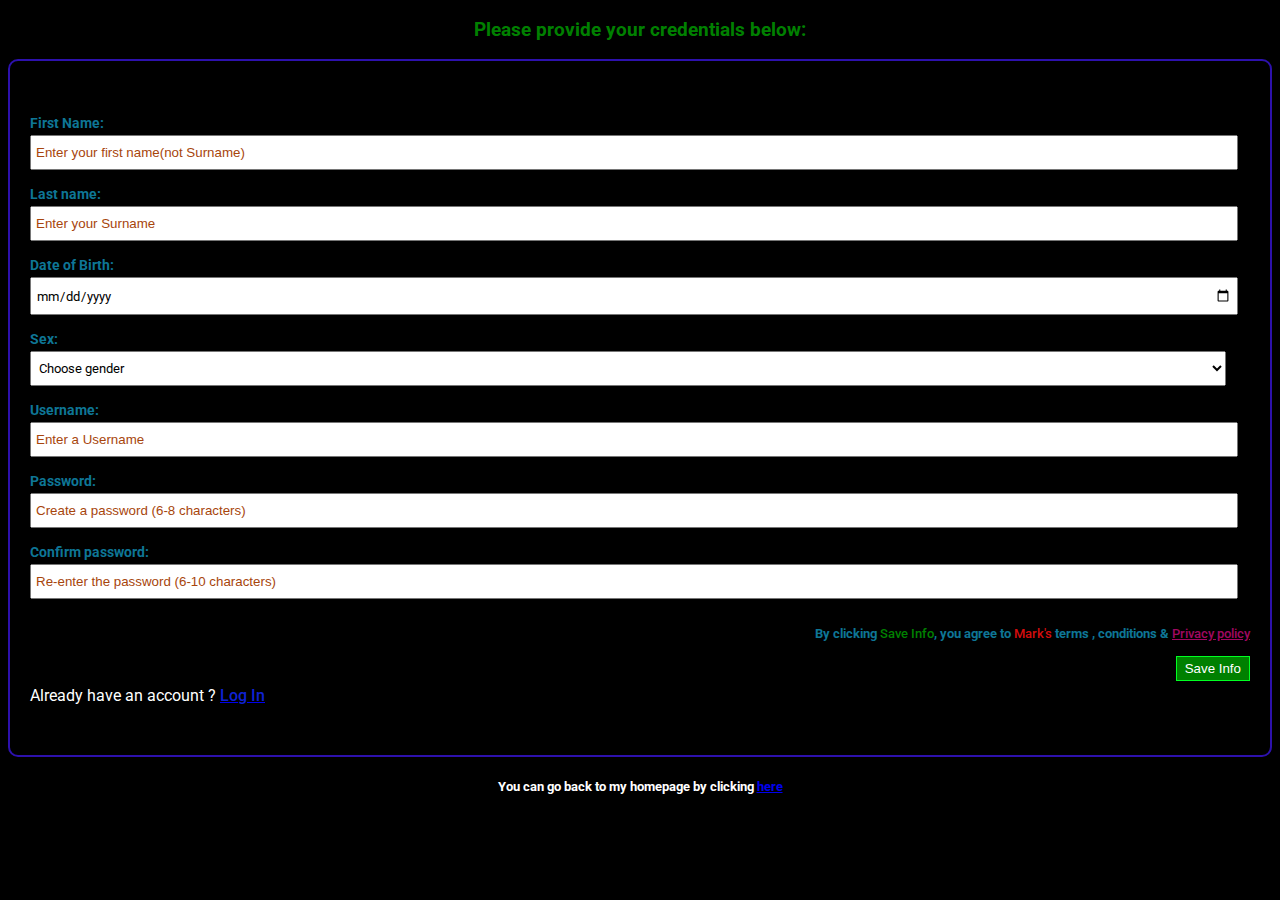
<file: signIn.html>
<!DOCTYPE html>
<html>
<head>

    <meta charset="UTF-8">
  <meta name="viewport"
  content="width=device-width,initial-scale = 1.0">
  
<title>Sign In</title>

 
<link rel="preconnect" href="https://fonts.googleapis.com">
<link rel="preconnect" href="https://fonts.gstatic.com" crossorigin>
<link href="https://fonts.googleapis.com/css2?family=Roboto:ital,wght@0,100;0,300;0,400;0,500;0,700;0,900;1,100;1,300;1,400;1,500;1,700;1,900&display=swap" rel="stylesheet">

<link rel="stylesheet" href="styles/homepage styles/signIn.css">

</head>

<body>
   
    <h3 class="heading">Please provide your credentials below:</h3> 
    <div class="main-flex">
         
        <div class="main-container js-main-container">

        <div class="first-name-grid">

        <div>First Name:</div>
        <input type="text" class="first-name js-first-name" placeholder="Enter your first name(not Surname)">
       
    </div>
    <p class="js-first-name-caution"></p>

        <div  class="last-name-grid">

        <div>Last name:</div>
        <input type="text" class="surname js-surname" placeholder="Enter your Surname">
        </div>
        <p class="js-surname-caution" >
            
        </p>

        <div  class="date-of-birth-grid">

        <div> Date of Birth:</div>
        <input type="date" class="date-of-birth js-date-of-birth">
        </div>
        <p class="js-date-of-birth-caution"></p>

        <div  class="sex-grid">
        <div>Sex:</div>
        <select class="gender-select js-gender-select">
        <option disabled selected value="">Choose gender</option>
        <option  value="Male">Male</option>
        <option value="Female">Female</option>
        </select>
        </div>

        <p class="js-gender-caution"></p>
        <div  class=" user-name-grid">
        <div>Username:</div>
        <input type="text" class="username js-username" placeholder="Enter a Username">
        </div>
        <p class="js-username-caution"></p>

        <div  class=" password-grid">
        <div>Password:</div>
        <input type="password" class=" create-password js-create-password" placeholder="Create a password (6-8 characters)">
        </div>
        <p class="js-first-password-caution"></p>
       

        <div class="confirm-password-grid">
            <div>Confirm password:</div>
            <input type="password" class="retype-password js-retype-password" placeholder="Re-enter the password (6-10 characters)">
            </div>
         
            <p class="js-confirm-password-caution"></p>

            <div class="terms-conditions-paragraph">
                <div>By clicking <span class="save-info-span">Save Info</span>, you agree to <span>Mark's</span> terms , conditions & <a href ="disclaimer.html" target="_parent"><span class="pivacy-policy-span">Privacy policy</span></a>
                </div>
            </div>


            <p class="save-info-paragraph js-save-info-paragraph">
           
                <button class="save-info js-save-button">
                    Save Info
                </button>
                
            </p>   
                
    </div>


    <div class="link-to-login-div">
        Already have an account ?  <a href="logIn.html">
        <span class="log-in-span js-login-span">Log In</span>
    </a>
</div>



</div>

<h5 class="heading5">You can go back to my homepage by clicking&#160<a href="index.html">here </a></h5>
<script src="scripts/signIn.js" type="module"></script>


</body>

</html>
</file>
<file: styles/homepage styles/products.css>
body{
    
    
    margin-top: 60px;
    background-color: white;
    
    font-family: roboto;
    font-size: 14px;
     
}

 
 
 .products-grid-container{
   display:grid;
   flex-direction: row;
   justify-content: space-between;
   grid-template-columns:repeat(5,1fr);
   column-gap: 0;
   row-gap: 0;
   border-left: 2px solid darkgrey;
   border-right: 1px solid darkgrey;
   border-bottom: 2px solid darkgrey;
   background-color: white;
   justify-content: space-between;
   flex: 1;
  
 }


 
 @media (max-width: 2000px) {
   .products-grid {
     grid-template-columns: repeat(5, 1fr);
   }
 }
 
 /* This @media means when the screen width is 1600px or
    less, we will divide the grid into 6 columns. */
 @media (max-width: 1600px) {
   .products-grid-container{
     grid-template-columns: repeat(6, 1fr);
   }
 }
 
 @media (max-width: 1300px) {
   .products-grid-container{
     grid-template-columns: repeat(5, 1fr);
   }
 }
 
 @media (max-width: 1000px) {
   .products-grid-container{
     grid-template-columns: repeat(4, 1fr);
   }
 }
 
 @media (max-width: 800px) {
   .products-grid-container{
     grid-template-columns: repeat(3, 1fr);
   }
 }
 
 @media (max-width: 575px) {
   .products-grid-container{
     grid-template-columns: repeat(2, 1fr);
   }
    
 }
 
 @media (max-width: 450px) {
   .products-grid-container{
     grid-template-columns: 1fr;
   }

  
 }

 .products-grid{
  margin-top: 100px;
}
.item{
 height:120px ;
 
}


 .product-container{
   display: inline-block;
   
   border-right: 1px solid lightgrey;
   border-top: 1px solid lightgray ;
   
   
   border-spacing:0;
   max-width: 100%;
   
   
 }
 .product-image-container{
   display: flex;
   justify-content: center;
   padding-top: 8px ;
    align-items: center;
   margin-right: 8px;
   
  
   width:100%;
   height: 200px;
   flex: 1;
 }
 .product-name-container{
   display: flex;
   justify-content: center;
   font-size: 16px;
   font-weight: 400;
   margin-top: 0px;
  height: 45px;

 }
 .product-specs{
  padding-left: 5px;
 }

 .storage-rom-container,
 .storage-ram-container,
 .product-system-container{
 display: flex;
 margin: 7px 3px;
 align-items: center;
 justify-content: safe;
 gap: 15px;
 

 }

 .rom-text-container,
 .ram-text-container,
 .system-text-container,
 .product-price-text{
   font-weight: 600;
   font-style: arial;
 }
 .system-text-container{
  width:  80px;
  line-height: 15px;
 }
 .ram-amount,
 .rom-amount,
 .product-operating-system{
   color: rgb(0, 0, 255);
    
 }
 .amount-container,
 .rom-type{
   color:brown;
   font-weight: 800;
 }
 .js-more-info,
 .see-less-button{
  color: rgb(0, 17, 255);
  cursor: pointer;
  border:none;
  background-color:white;
  display: inline-block;
 }

 .displayed-info{
  padding-left: 10px;
  color: rgb(28, 32, 29);
  border:none;
  background-color:white;
 
 max-height: 150px;
  font-size: 13px;
  cursor:text;
  
 
 }

 
 

 .product-price-container{
   display: flex;
   justify-content: center;
   margin-top: 10px;
   padding-top: 4px;
   padding-bottom: 4px;
    
 }

 .added-text-div{
   margin-top: 8px;
   margin-left: 70px;
   font-size: 22px;
   font-weight: bold;
   color:green;
 }
 .add-to-cart-container{
  display: flex;
  justify-content: center;
  margin-bottom: 25px;

   
 }
.added-tick-icon{
 width: 18px;
 margin-bottom: 0;
}
.product-quantity-container select{
  height: 100%;
  border: 2px solid rgb(238, 83, 11);
  margin-left: 5px;
  cursor: pointer;
  border-radius:3px;
  font-family: roboto;
   
}
.product-quantity-container{
display: inline-block;
 
  height: 25px;

}
.added-text-container{
  display:flex;
  justify-content: center;
  color:green;
  font-weight: bold;
  opacity: 0;
}

.adding-product{
  display:flex;
  justify-content: center;
  color:green;
  font-weight: bold;
  opacity: 1;
  

}

 
 .add-to-cart-button{
   width: 120px;
   height: 35px;
   border: none;
   background-color: rgb(7, 89, 211);
   color: rgb(255, 255, 255);
   border-radius: 20px;
   font-size: 14px;
   cursor: pointer;
 }
</file>
<file: styles/homepage styles/header.css>
.header{
    height: 60px;
    background-color:darkblue;
     color: white;
    display: flex;
    justify-content: space-between;
    align-items:center ;
    position: fixed;
    right: 0px;
    left: 0px;
    top: 0;
   

}

.header div{
    display: flex;
    justify-content: space-between;
    flex:1;
     
}
.header div a{
    display: flex;
    flex-direction: column;
    justify-content: center;
    align-items: center;
    text-decoration: none;
    color: white;
  
}

 
.header div div div{
    cursor: pointer;
   
}
.header div a:hover{
    color: rgb(193, 15, 199);
    transition: 500ms ease-in-out  ;
}

.left-side{
max-width: 120px;

}
.middle{
    flex: 1;
    max-width: 800px;
    margin-right: 10px;
    margin-left: 10px;
   
}

.searchbar{
   outline: none;
   border:none;
    width: 100%;
    padding-top: 6px;
    padding-bottom: 6px;
    border-top-left-radius: 3px;
    border-bottom-left-radius: 3px;
}

.searchbar::placeholder{
font-family: roboto;
color: rgb(73, 69, 69);
}

.search-button{
    background-color: rgb(12, 140, 199);
    border: none;
    cursor: pointer;
    border-top-right-radius: 3px;
    border-bottom-right-radius: 3px;
}
.right-side{
   
   flex:1;
 max-width: 120px;
   
}
.cart-quantity{
    display: flex;
    font-size: 10px;
    justify-content: center;
    align-items: center;
     width: 20px;
    font-weight: bold;
    color:rgb(226, 81, 24);
  
    position:absolute;
    top: 2px;
   
    right: 2px;
}

.icon-container{
     width: 30px;
    height: 30px;
}
.header-icon{
    width:100%;
}

/*menu styles*/





.drop-down-menu{
    background-color: aliceblue;
    display: inline-block;
    
    width: max-content;
    height: max-content;
    position: fixed;
    left: 0;
}

.drop-down-menu div {
   
    cursor: pointer;
    padding-top: 4px;
    padding-bottom: 4px;
    width:  100px;

}

.drop-down-menu div a{
    text-decoration: none;
}
.drop-down-menu div:hover{
background-color: rgb(3, 170, 192);
text-decoration: underline;
 

} 

.categories-drop-down,
.message-us-drop-down
{
     
    position:fixed ;
    background-color:aliceblue;
    color:black;
     
    width: 90px;
    left: 80px;
    top:98px;

    
}
.categories-drop-down div,
.about-us-drop-down div,
.message-us-drop-down div{
    padding-top: 4px;
    padding-bottom: 4px;
    cursor: pointer;
    
}
.categories-drop-down div:hover,
.about-us-drop-down div:hover,
.message-us-drop-down div:hover{
    background-color: rgb(6, 143, 185);
    text-decoration: underline;
    border-radius: 3px;
     
    
    } 
    
.about-us-drop-down{
    position:fixed ;
    background-color: aliceblue;
    width: 90px;
    left: 80px;
    top:122px;


}   
.message-us-drop-down{
left: 163px;
top:135px;
width: 110px;
 
 
}
.message-us-drop-down div{
    display: flex;
    align-items: center;
}
.message-us-drop-down a{
    text-decoration: none;
    color: black;
}

.facebook-icon,
.whatsapp-icon,
.gmail-icon{
    width: 20px;
    
}
</file>
<file: styles/homepage styles/animation-styles.css>
@keyframes  slideInLeft {
    from{
        transform: translateX(-100px);
    }
    to{
        transform:translateX(0) ;
    }
}

@keyframes  slideInDown {
    from{
        transform: translateY(-30px);
    }
    to{
        transform:translateY(0) ;
    }
}

@keyframes  slideInUp {
    from{
        transform: translateY(0);
    }
    to{
        transform:translateY(-25px) ;
    }
}

@keyframes  slideOutLeft {
        from{
            transform: translateX(0);
        }
        to{
            transform:translateX(-100px) ;
        }
}





    .about-us-drop-down-animate{



        animation-name:slideInLeft;
        animation-duration: 1s;
       animation-delay: 5ms;

       position:fixed ;
       background-color: aliceblue;
       width: 90px;
       left: 80px;
       top:122px;
   

    }

    .message-us-drop-down-animate{



        animation-name:slideInLeft;
        animation-duration: 1s;
       animation-delay: 5ms;

       position:fixed ;
       background-color: aliceblue;
       left: 163px;
       top:135px;
       width: 110px;
        

    }


    .menu-drop-down-animate{

        animation-name:slideInDown;
        animation-duration: 555ms;
       animation-delay:0s;
       background-color: aliceblue;
       display: inline-block;
       
       width: max-content;
       height: max-content;
       position: fixed;
       left: 0;

    }

    .menu-drop-down-animate-close{
        animation-name:slideInUp;
        animation-duration: 555ms;
        transition-property:ease ;
        transition-duration: 555ms;

    }


    .categories-drop-down-animate{

        animation-name:slideInLeft;
        animation-duration: 1s;
       animation-delay: 5ms;
       position:fixed ;
    background-color:aliceblue;
    color:black;
     
    width: 90px;
    left: 80px;
    top:98px;


    }

    .about-us-drop-down-animate-close{

        animation-name:slideOutLeft;
        animation-duration: 555ms;
         

    }
</file>
<file: styles/signIn styles/login.css>
body{
    background-image:linear-gradient(45deg,rgb(22, 238, 58),rgb(179, 9, 221) 50%,aqua,blue);
    animation: move-it 50s infinite alternate;
    background-size: 400%;
  

}


@keyframes move-it {
    0%{
   background-position: left;
    }
   100%{
 background-position: right;
    }
}
.enter-info{
    color: white;
    display: flex;
    justify-content: center;

}
.main{
    
    
    display: flex;
    flex-direction: column;
    justify-content: center;
    align-items: center;
    
    row-gap: 30px;
    font-family: roboto;
    margin-top: 100px;
    border: 2px solid black;
    padding: 100px 50px;
    border-radius:8px ;
    border-bottom-right-radius: 0px;

    
    
    

  

}

.main:hover{
  border: 3px solid blue;
 box-shadow: 0px 0px 50px rgb(45, 17, 173);
 transition: 1.5s;

 
}


.main div{
    width: 100%;
    margin-bottom: 4px;
   
}

 

input{
    padding: 10px 6px;
    
    border: 1px solid black;
    border-radius: 5px;
    outline: none;
}

 

.username-input,
.password-input{
 width:100%;
}

 
input:focus{
    border-color:  blue;
    border-width: 2px;
    
}


.username-input::placeholder{
    color: rgb(0, 18, 100);
    padding: 8px 4px;
    
}


.password-input::placeholder{
    color: rgb(226, 30, 56);
    padding: 8px 4px;
}

.username-text{
    color:darkblue;
    font-weight: 600;
}

.password-text{
    color: darkred;
    font-weight: 600;
}

.log-in-container{ 
    
    display: flex;
    justify-content:  end;
    border-top: none;
    border-bottom-left-radius:8px ;
    border-bottom-right-radius: 8px;
    
    padding-bottom : 8px;
   
  
}


.log-in-button{
    padding: 8px 15px;
  color: blue;
   border: 2px solid black;
    cursor: pointer;
    font-size: 15px;
    border-radius: 3px;
    border-top: none;
}

.caution-span{
    color: rgb(179, 6, 6);
    margin-top: -10px;
    font-size: 14px;
    font-weight: bold;
}

.log-in-button:hover{
    background-color: rgb(45, 17, 173) ;
    border-color: blue;
    border-top-left-radius:0px;
    color: white;
    border-top-right-radius:0px;
    transition: 2s;
}
</file>
<file: styles/homepage styles/signIn.css>
body{
    font-family: roboto;
  background-color: black;
    
    background-position: center;
color:white;
}

p{
    margin-top: -4px;
    margin-bottom: 5px;
    display:  flex;
    justify-content: end;
     
   
}

span{
    color: rgb(212, 13, 13);
    font-size: 13px;
    font-weight: 500;
    margin-top: -10px;
    margin-bottom: 6px;
}

  
.main-flex{
    
    display: flex;
     font-family: roboto;
     flex-direction: column;
     padding: 30px 2px;
    border: 2px solid  rgb(45, 17, 173) ;
    border-radius: 10px;
    background-color: black;
    padding: 50px 20px;
   
    
}

.main-flex:hover{
    box-shadow: 0px 0px 50px  rgb(45, 17, 173)  ;
}

.heading{
    
    color:green;
     display: flex;
     justify-content: center;
     align-items: center;
     font-family: roboto;
     
}


@media( max-width:500px) {
    .main-container{
        max-width:95%;
        margin-left: 5px;
        margin-right: 5px;

    }

    .main-flex{
       max-width: 100%;
    }

    
}

.main-container{
     
    width:100%;

    border: none;
    font-size: 14px;
    font-family: roboto;
    
    
}

.main-container div{
 margin-bottom: 15px;
    
}
.main-container div div{
    margin: 4px 0px;
    color :rgb(14, 118, 150);
    font-weight: bold;
}

input,
select{
 padding: 8px 4px;
outline: none;
width: 98%;
}

input:focus,
select:focus{
    border-color: blue;
    border-width: 2px;
}

input::placeholder{
    
    color: rgb(167, 69, 12);

}
.date-of-birth,
select{
    font-family: roboto;
}


.save-info-paragraph{
    
    display: flex;
    justify-content: end;
}

.save-info{
    padding: 4px 8px ;
    cursor: pointer;  
    background-color: green;  
    color: white;
    border: 1px solid rgb(0, 255, 34);
}

.log-in-span{
    color: rgb(15, 34, 212);
    font-size: 16px;
    cursor: pointer;
    font-weight: 500;
}

 
  
 .pivacy-policy-span{
    color:rgb(160, 8, 97);
    cursor: pointer;
    text-decoration: underline;
 }

  
 

 .hide{
    display: none;
 }

 .show{
 display:initial;

 }

 .complete-sign-in-div{
    display: flex;
    flex-direction: column;
    justify-content: center;
    align-items: center;
     
 }

 .terms-conditions-paragraph{
    font-size: 13px;
    margin-top: 12px;
    
    display: flex;
    justify-content: end;
}

 

.save-info-span{
    color: green;
}
 .complete-sign-in-div div{

    margin: 10px;
    font-size: larger;
    color: rgb(29, 17, 199);
 }

.complete-sign-in-div div span{
    font-size: large;
}

.heading5{
    
    color:white;
     display: flex;
     justify-content: center;
     align-items: center;
     font-family: roboto;
     
}
</file>
